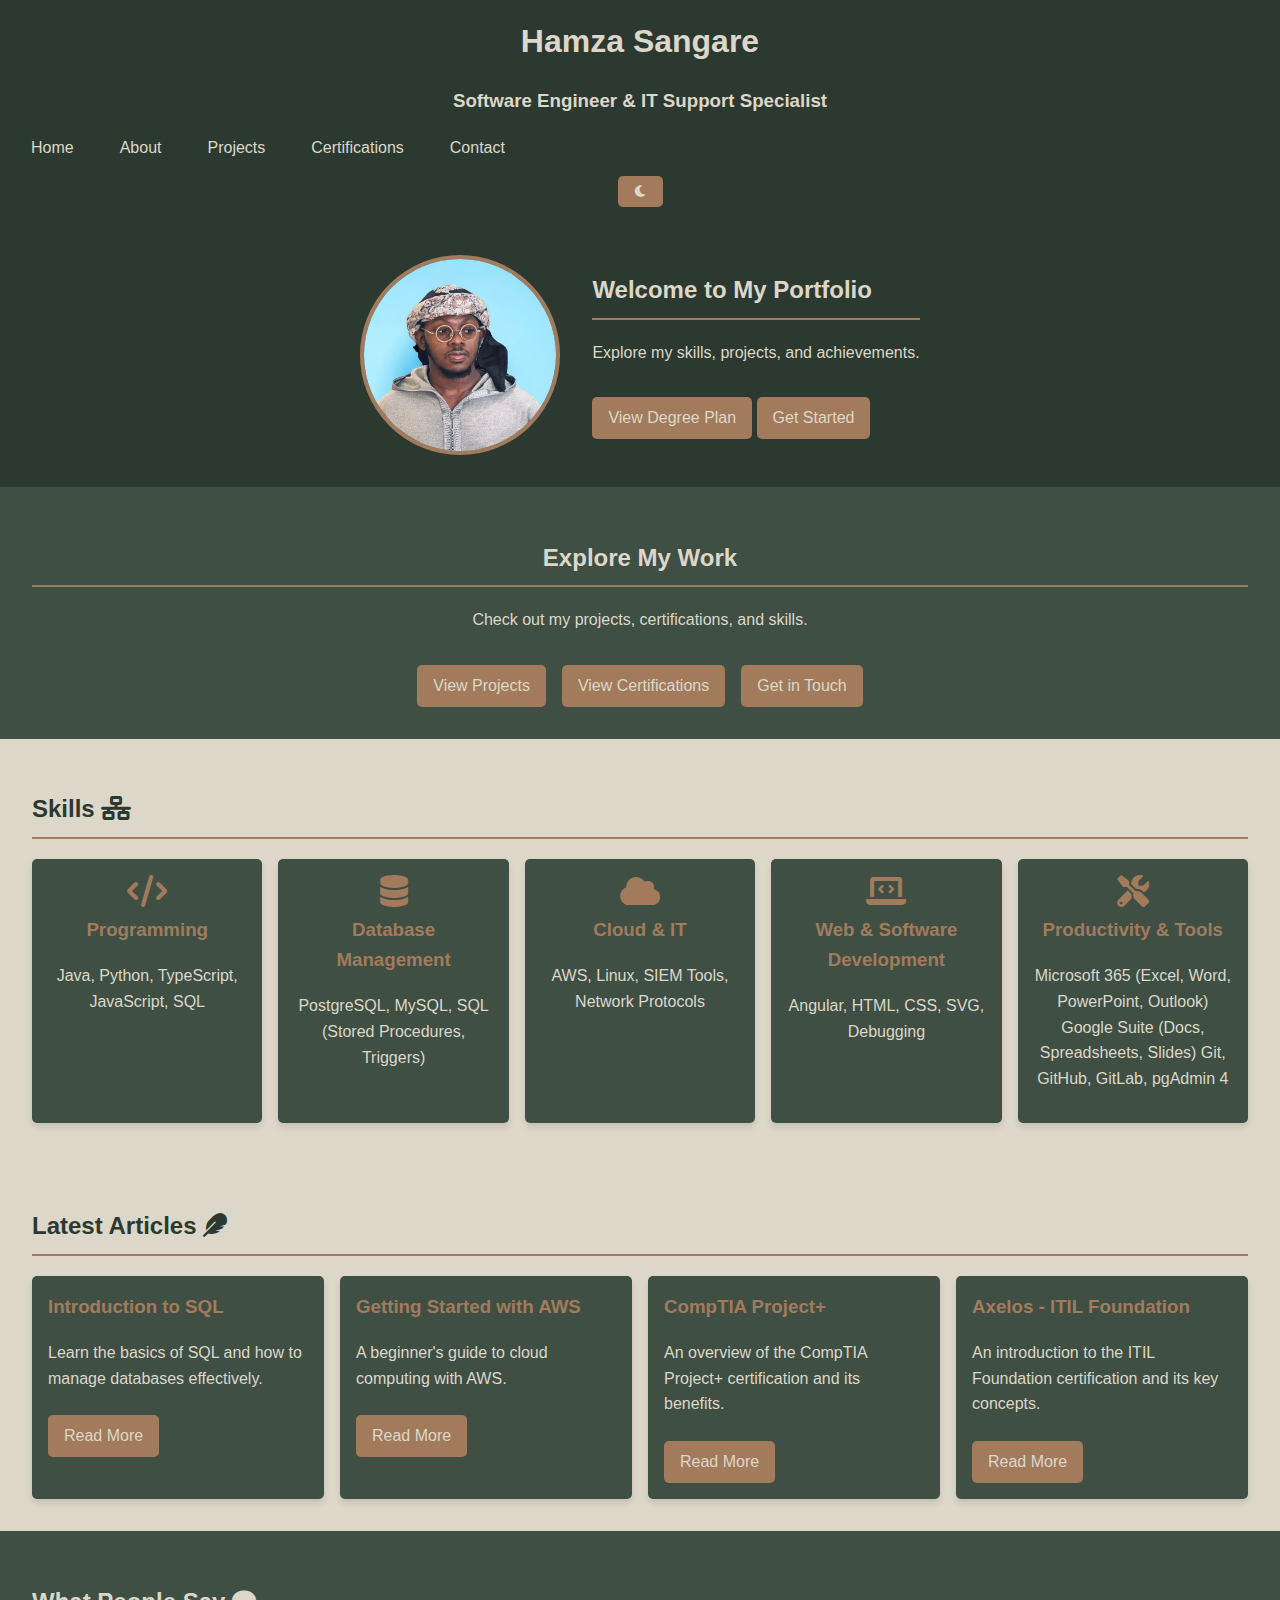
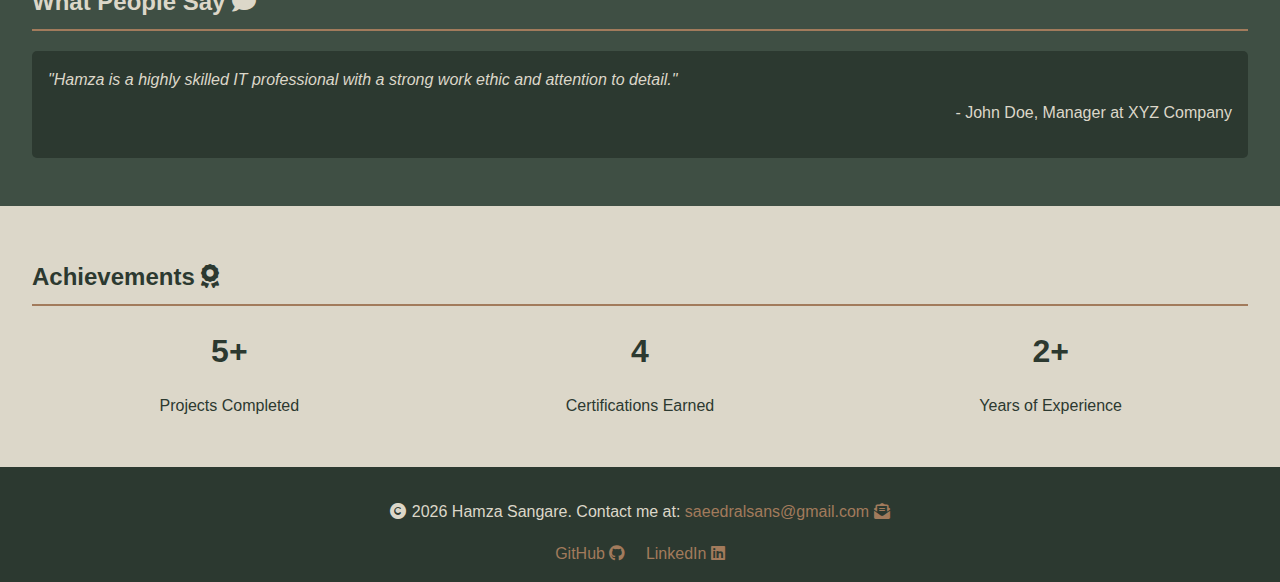
<file: index.html>
<!DOCTYPE html>
<html lang="en">
<head>
    <meta charset="UTF-8">
    <meta name="viewport" content="width=device-width, initial-scale=1.0, minimum-scale=1.0">
    <title>Hamza Sangare - Portfolio</title>
    <link rel="stylesheet" href="styles/styles.css">
    <link rel="stylesheet" href="https://cdnjs.cloudflare.com/ajax/libs/font-awesome/6.0.0/css/all.min.css">
</head>
<body>
    <!-- Header -->
    <header>
        <h1>Hamza Sangare</h1>
        <h3>Software Engineer & IT Support Specialist</h3>
    <!-- Burger Menu Button -->
    <button id="menu-toggle" class="btn">☰</button>
    <!-- Navigation Links -->
    <nav id="nav-menu">
        <a href="index.html">Home</a>
        <a href="about.html">About</a>
        <a href="projects.html">Projects</a>
        <a href="certifications.html">Certifications</a>
        <a href="contact.html">Contact</a>
    </nav>
    <!-- Overlay -->
    <div class="overlay" id="overlay"></div>
        <button id="dark-mode-toggle" class="btn" aria-label="Toggle Dark Mode">
            <i class="fas fa-moon"></i> 
        </button>
    </header>

    <!-- Hero Section -->
    <section id="hero">
        <div class="hero-content">
            <img src="images/profile.jpg" alt="Hamza Sangare" class="profile-photo">
            <div class="intro">
                <h2>Welcome to My Portfolio</h2>
                <p>Explore my skills, projects, and achievements.</p>
                <a href="degree-plan.html" class="btn">View Degree Plan</a>
                <a href="#cta" class="btn">Get Started</a>
            </div>
        </div>
    </section>

    <!-- CTA Section -->
    <section id="cta">
        <h2>Explore My Work</h2>
        <p>Check out my projects, certifications, and skills.</p>
        <div class="cta-buttons">
            <a href="projects.html" class="btn">View Projects</a>
            <a href="certifications.html" class="btn">View Certifications</a>
            <a href="contact.html" class="btn">Get in Touch</a>
        </div>
    </section>

    <!-- Skills Section -->
    <section id="skills">
        <h2>Skills <i class="fas fa-network-wired"></i></h2>
        <div class="skills-grid">
            <div class="skill">
                <i class="fas fa-code"></i>
                <h3>Programming</h3>
                <p>Java, Python, TypeScript, JavaScript, SQL</p>
            </div>
            <div class="skill">
                <i class="fas fa-database"></i>
                <h3>Database Management</h3>
                <p>PostgreSQL, MySQL, SQL (Stored Procedures, Triggers)</p>
            </div>
            <div class="skill">
                <i class="fas fa-cloud"></i>
                <h3>Cloud & IT</h3>
                <p>AWS, Linux, SIEM Tools, Network Protocols</p>
            </div>
            <div class="skill">
                <i class="fas fa-laptop-code"></i>
                <h3>Web & Software Development</h3>
                <p>Angular, HTML, CSS, SVG, Debugging</p>
            </div>
            <div class="skill">
                <i class="fas fa-tools"></i>
                <h3>Productivity & Tools</h3>
                <p>Microsoft 365 (Excel, Word, PowerPoint, Outlook)
                    Google Suite (Docs, Spreadsheets, Slides)
                    Git, GitHub, GitLab, pgAdmin 4</p>
            </div>
        </div>
    </section>

   <!-- Blog Section -->
<section id="blog">
    <h2>Latest Articles <i class="fas fa-feather"></i></h2>
    <div class="blog-grid">
        <div class="blog-post">
            <h3>Introduction to SQL</h3>
            <p>Learn the basics of SQL and how to manage databases effectively.</p>
            <a href="blog/intro-to-sql.html" class="btn">Read More</a>
        </div>
        <div class="blog-post">
            <h3>Getting Started with AWS</h3>
            <p>A beginner's guide to cloud computing with AWS.</p>
            <a href="blog/getting-started-with-aws.html" class="btn">Read More</a>
        </div>
        <div class="blog-post">
            <h3>CompTIA Project+</h3>
            <p>An overview of the CompTIA Project+ certification and its benefits.</p>
            <a href="blog/comptia-project-plus.html" class="btn">Read More</a>
        </div>
        <div class="blog-post">
            <h3>Axelos - ITIL Foundation</h3>
            <p>An introduction to the ITIL Foundation certification and its key concepts.</p>
            <a href="blog/axelos-itil-foundation.html" class="btn">Read More</a>
        </div>
    </div>
</section>

<section id="testimonials">
    <h2>What People Say <i class="fas fa-comment"></i></h2>
    <div class="testimonial">
        <blockquote>
            "Hamza is a highly skilled IT professional with a strong work ethic and attention to detail."
        </blockquote>
        <p>- John Doe, Manager at XYZ Company</p>
    </div>
</section>

<!-- Achievements Section -->
<section id="achievements">
    <h2>Achievements <i class="fas fa-award"></i></h2>
    <div class="stats-grid">
        <div class="stat">
            <h3>5+</h3>
            <p>Projects Completed</p>
        </div>
        <div class="stat">
            <h3>4</h3>
            <p>Certifications Earned</p>
        </div>
        <div class="stat">
            <h3>2+</h3>
            <p>Years of Experience</p>
        </div>
    </div>
</section>

    <!-- Footer -->
    <footer>
        <p><i class="fas fa-copyright"></i> <span id="year"></span> Hamza Sangare. Contact me at: <a href="mailto:saeedralsans@gmail.com" class="email-link">saeedralsans@gmail.com <i class="fas fa-envelope-open-text"></i></a></p>
        <div class="social-links">
            <a href="https://github.com/Hamza-hub320" target="_blank" aria-label="GitHub">GitHub <i class="fab fa-github"></i></a>
            <a href="https://www.linkedin.com/in/hamza-sangare-827a8a130/" target="_blank" aria-label="LinkedIn">LinkedIn <i class="fab fa-linkedin"></i></a>
        </div>
    </footer>

    <!-- Scripts -->
    <script src="scripts/main.js"></script>
</body>
</html>
</file>
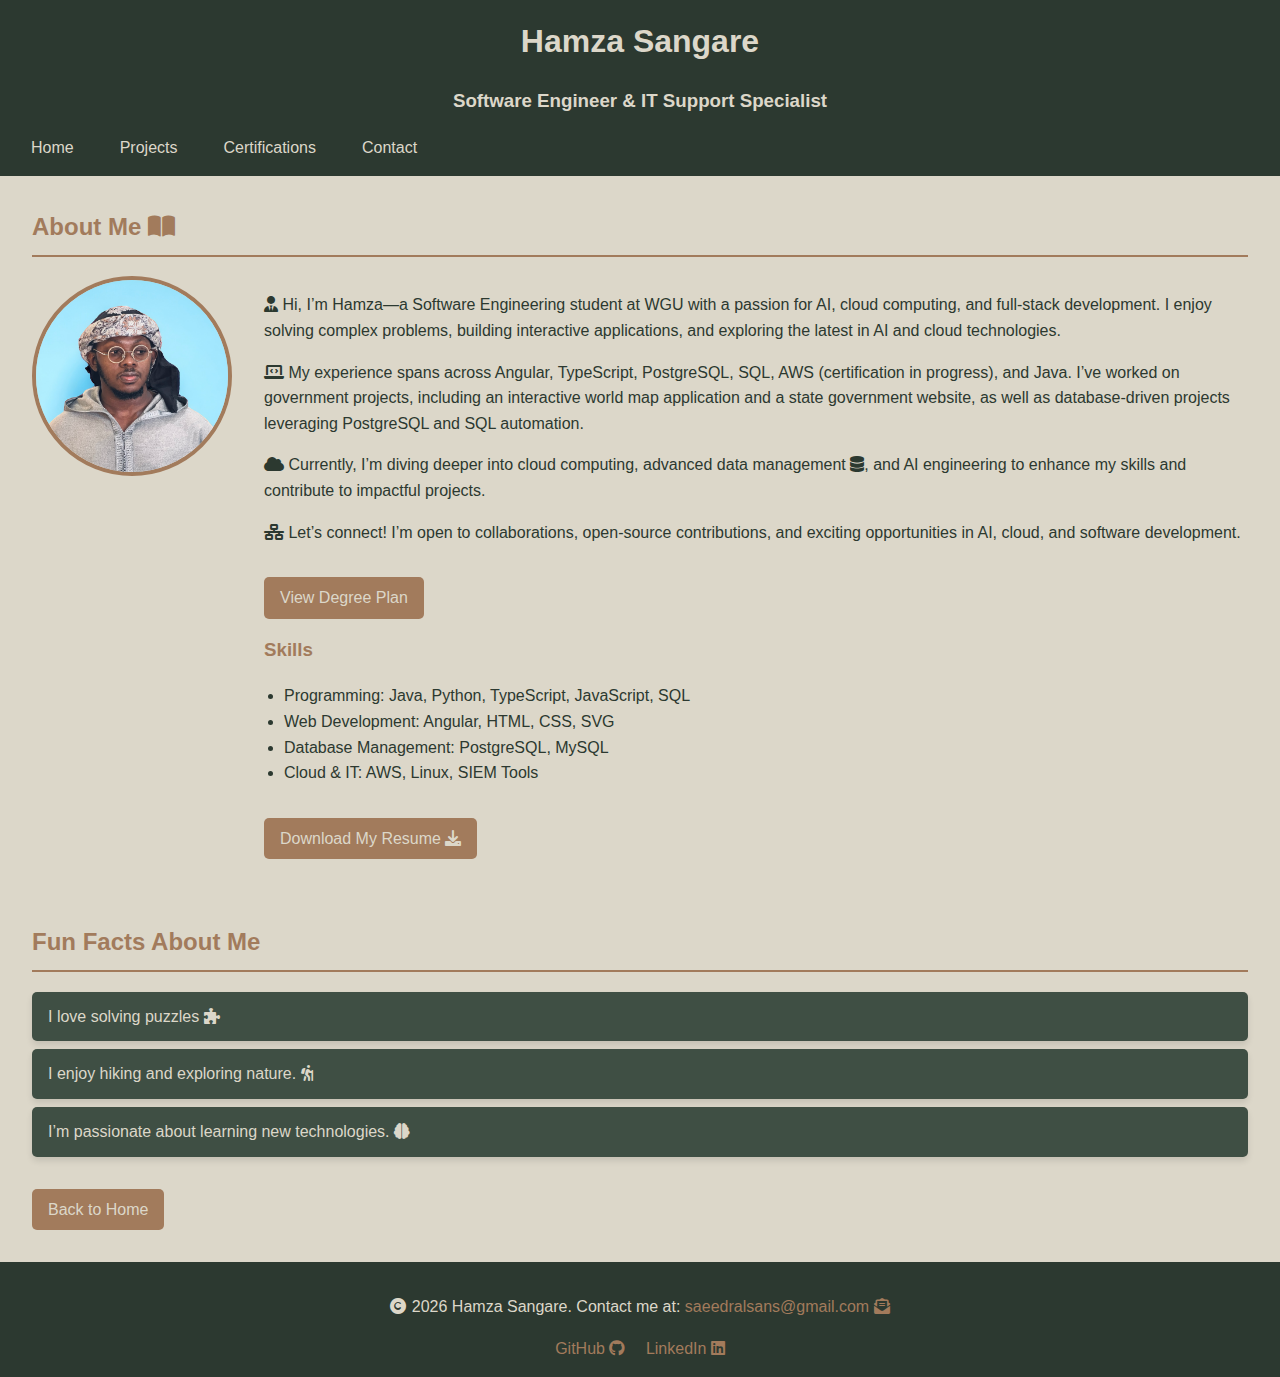
<file: about.html>
<!DOCTYPE html>
<html lang="en">
<head>
    <meta charset="UTF-8">
    <meta name="viewport" content="width=device-width, initial-scale=1.0, minimum-scale=1.0">
    <title>About Me - Hamza Sangare</title>
    <link rel="stylesheet" href="https://cdnjs.cloudflare.com/ajax/libs/font-awesome/6.0.0/css/all.min.css">
    <link rel="stylesheet" href="styles/styles.css">
</head>
<body>
    <!-- Header -->
    <header>
        <h1>Hamza Sangare</h1>
        <h3>Software Engineer & IT Support Specialist</h3>
    <!-- Burger Menu Button -->
    <button id="menu-toggle" class="btn">☰</button>
    <!-- Navigation Links -->
    <nav id="nav-menu">
        <a href="index.html">Home</a>
        <a href="projects.html">Projects</a>
        <a href="certifications.html">Certifications</a>
        <a href="contact.html">Contact</a>
    </nav>
    <!-- Overlay -->
    <div class="overlay" id="overlay"></div>
    </header>

    <!-- About Section -->
    <section id="about">
        <h2>About Me <i class="fas fa-book-open"></i></h2>
        <div class="about-content">
            <img src="images/profile.jpg" alt="Hamza Sangare" class="profile-photo">
            <div class="bio">
                <p>
                    <i class="fas fa-user-tie"></i> Hi, I’m Hamza—a Software Engineering student at WGU with a passion for AI, cloud computing, and full-stack development. 
                    I enjoy solving complex problems, building interactive applications, and exploring the latest in AI and cloud technologies.
                </p>
                <p>
                    <i class="fas fa-laptop-code"></i> My experience spans across Angular, TypeScript, PostgreSQL, SQL, AWS (certification in progress), and Java. 
                    I’ve worked on government projects, including an interactive world map application and a state government website, as well as database-driven projects leveraging PostgreSQL and SQL automation.
                </p>
                <p>
                    <i class="fas fa-cloud"></i> Currently, I’m diving deeper into cloud computing, advanced data management <i class="fas fa-database"></i>, and AI engineering to enhance my skills and contribute to impactful projects.
                </p>
                <p>
                    <i class="fas fa-network-wired"></i> Let’s connect! I’m open to collaborations, open-source contributions, and exciting opportunities in AI, cloud, and software development.
                </p>
                    <a href="degree-plan.html" class="btn">View Degree Plan</a>
                <h3>Skills</h3>
                <ul>
                    <li>Programming: Java, Python, TypeScript, JavaScript, SQL</li>
                    <li>Web Development: Angular, HTML, CSS, SVG</li>
                    <li>Database Management: PostgreSQL, MySQL</li>
                    <li>Cloud & IT: AWS, Linux, SIEM Tools</li>
                </ul>
                <a href="docs/Hamza_Sangare_Resume.pdf" download class="download-btn">Download My Resume <i class="fas fa-download"></i></a>
                <p id="download-message" style="display: none; color: green;">Thank you for downloading my resume!</p>
            </div>
        </div>
    </section>

     <!-- Fun Facts Section -->
    <section id="fun-facts">
        <h2>Fun Facts About Me</h2>
        <ul>
            <li>I love solving puzzles <i class="fas fa-puzzle-piece"></i></li>
            <li>I enjoy hiking and exploring nature. <i class="fas fa-hiking"></i></li>
            <li>I’m passionate about learning new technologies. <i class="fas fa-brain"></i></li>
        </ul>
        <a href="index.html" class="btn">Back to Home</a>
    </section>

    <!-- Footer -->
   <footer>
        <p><i class="fas fa-copyright"></i> <span id="year"></span> Hamza Sangare. Contact me at: <a href="mailto:saeedralsans@gmail.com" class="email-link">saeedralsans@gmail.com <i class="fas fa-envelope-open-text"></i></a></p>
        <div class="social-links">
            <a href="https://github.com/Hamza-hub320" target="_blank" aria-label="GitHub">GitHub <i class="fab fa-github"></i></a>
            <a href="https://www.linkedin.com/in/hamza-sangare-827a8a130/" target="_blank" aria-label="LinkedIn">LinkedIn <i class="fab fa-linkedin"></i></a>
        </div>
    </footer>

     <!-- Scripts -->
    <script src="scripts/main.js"></script>
</body>
</html>
</file>
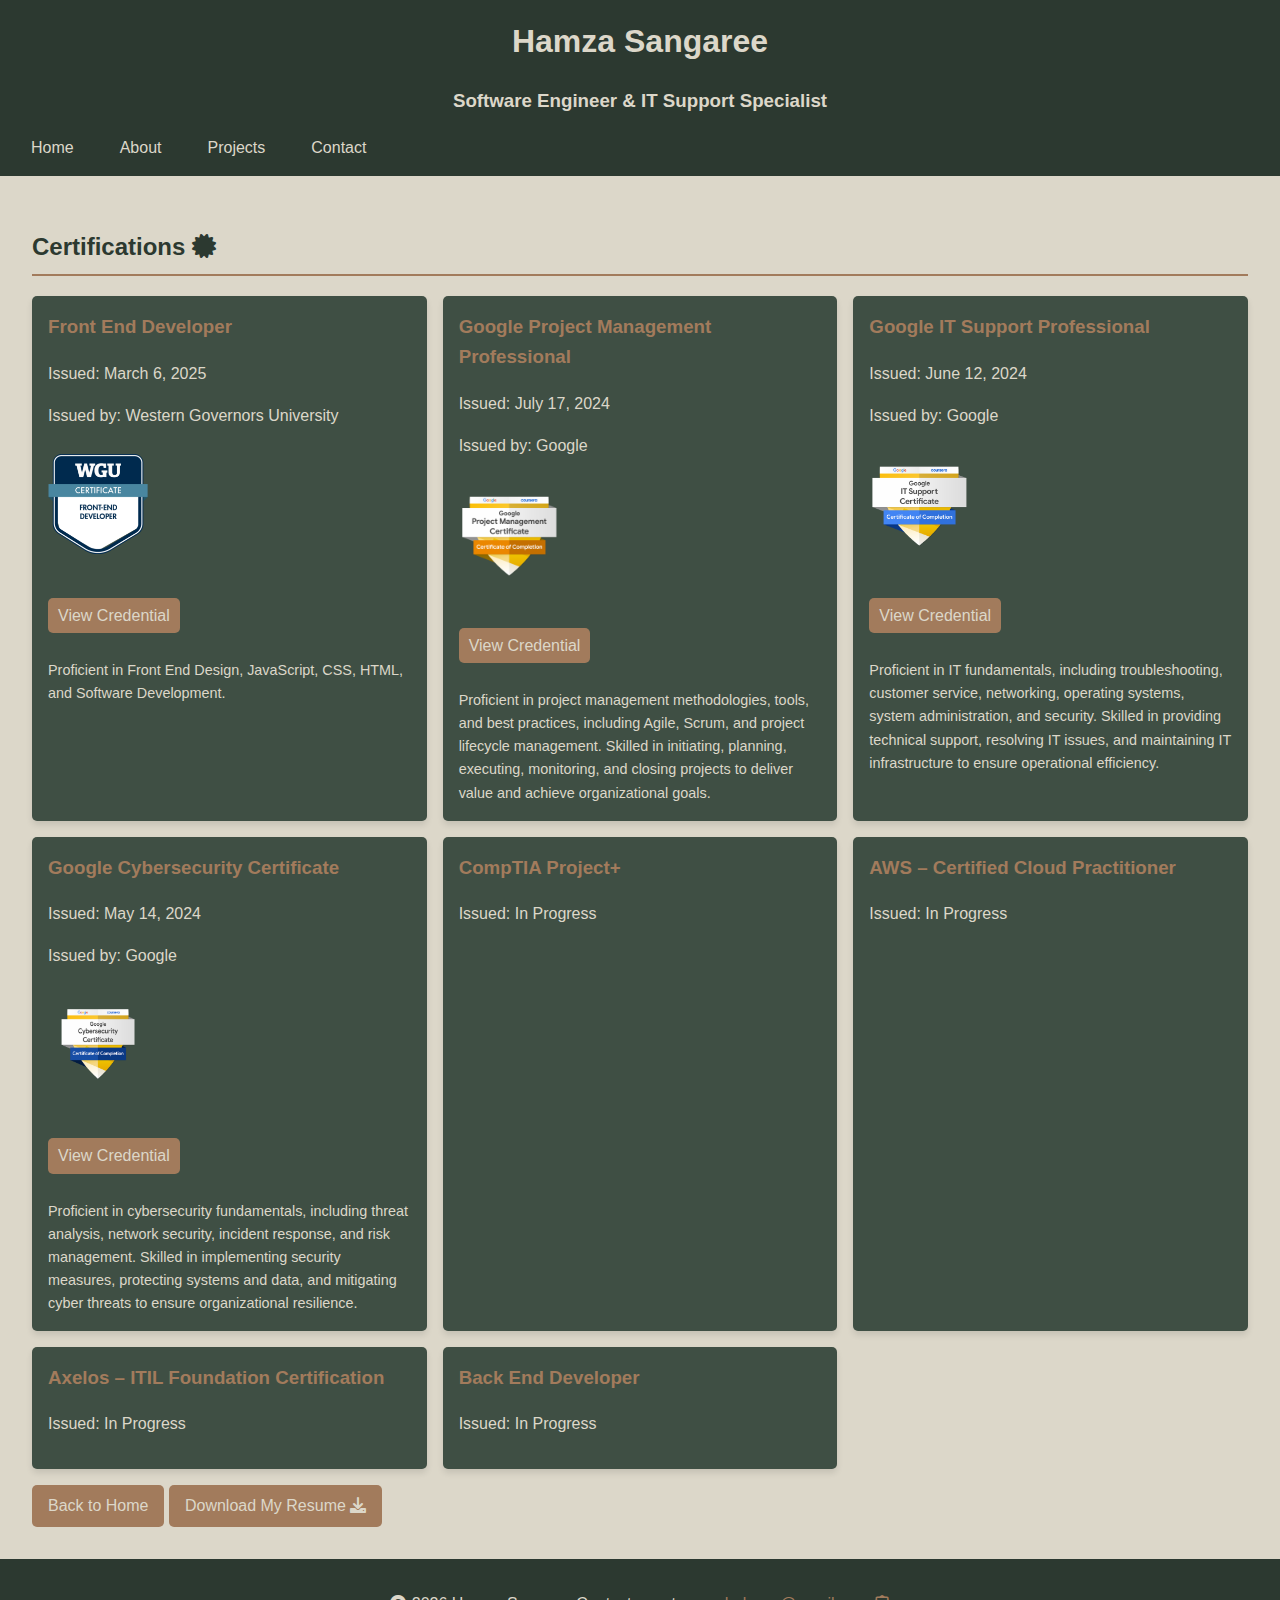
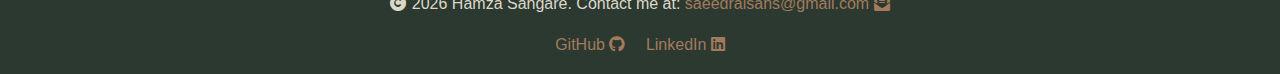
<file: certifications.html>
<!DOCTYPE html>
<html lang="en">
<head>
    <meta charset="UTF-8">
    <meta name="viewport" content="width=device-width, initial-scale=1.0, minimum-scale=1.0">
    <title>Certifications - Hamza Sangare</title>
     <link rel="stylesheet" href="https://cdnjs.cloudflare.com/ajax/libs/font-awesome/6.0.0/css/all.min.css">
    <link rel="stylesheet" href="styles/styles.css">
</head>
<body>
    <!-- Header -->
    <header>
        <h1>Hamza Sangaree</h1>
        <h3>Software Engineer & IT Support Specialist</h3>
    <!-- Burger Menu Button -->
    <button id="menu-toggle" class="btn">☰</button>
    <!-- Navigation Links -->
    <nav id="nav-menu">
        <a href="index.html">Home</a>
        <a href="about.html">About</a>
        <a href="projects.html">Projects</a>
        <a href="contact.html">Contact</a>
    </nav>
    <!-- Overlay -->
    <div class="overlay" id="overlay"></div>
    </header>

    <!-- Certifications Section -->
    <section id="certifications">
        <h2>Certifications <i class="fas fa-certificate"></i></h2>
        <div class="certification-list">
            <div class="certification-card">
            <h3>Front End Developer</h3>
            <p>Issued: March 6, 2025</p>
            <p>Issued by: Western Governors University</p>
            <a href="https://badgr.com/public/assertions/gAuoQHSEQVSFQYGmR9Zenw?identity__email=isanga4@wgu.edu&action=download" target="_blank">
                <img src="images/my-badge-image.png" alt="Front End Developer Badge" class="certification-badge">
            </a>
            <p><a href="https://badgr.com/public/assertions/gAuoQHSEQVSFQYGmR9Zenw?identity__email=isanga4@wgu.edu&action=download" target="_blank" class="verification-link">View Credential</a></p>
            <p class="certification-description">Proficient in Front End Design, JavaScript, CSS, HTML, and Software Development.</p>
        </div>
        <div class="certification-card">
            <h3>Google Project Management Professional</h3>
            <p>Issued: July 17, 2024</p>
            <p>Issued by: Google</p>
            <a href="https://coursera.org/share/d233161b30c18f584714e7edadea0805" target="_blank">
                <img src="images/pmp.png" alt="Google Project Management Professional Certificate Badge" class="certification-badge">
            </a>
            <p><a href="https://coursera.org/share/d233161b30c18f584714e7edadea0805" target="_blank" class="verification-link">View Credential</a></p>
            <p class="certification-description">Proficient in project management methodologies, tools, and best practices, including Agile, Scrum, and project lifecycle management. Skilled in initiating, planning, executing, monitoring, and closing projects to deliver value and achieve organizational goals.</p>
        </div>
        <div class="certification-card">
            <h3>Google IT Support Professional</h3>
            <p>Issued: June 12, 2024</p>
            <p>Issued by: Google</p>
            <a href="https://coursera.org/share/df936fc0ecfc0b3af38138cbc4fe07705" target="_blank">
                <img src="images/it-support.png" alt="Google IT Support Professional Certificate (v2) Badge" class="certification-badge">
            </a>
            <p><a href="https://coursera.org/share/df936fc0ecfc0b3af38138cbc4fe0770" target="_blank" class="verification-link">View Credential</a></p>
            <p class="certification-description">Proficient in IT fundamentals, including troubleshooting, customer service, networking, operating systems, system administration, and security. Skilled in providing technical support, resolving IT issues, and maintaining IT infrastructure to ensure operational efficiency.</p>
        </div>
        <div class="certification-card">
            <h3>Google Cybersecurity Certificate</h3>
            <p>Issued: May 14, 2024</p>
            <p>Issued by: Google</p>
            <a href="https://coursera.org/share/d4bd46ccdd5bc5d2720e22d34c961141" target="_blank">
                <img src="images/gcc.png" alt="Google Cybersecurity Certificate Badge" class="certification-badge">
            </a>
            <p><a href="https://coursera.org/share/d4bd46ccdd5bc5d2720e22d34c961141" target="_blank" class="verification-link">View Credential</a></p>
            <p class="certification-description">Proficient in cybersecurity fundamentals, including threat analysis, network security, incident response, and risk management. Skilled in implementing security measures, protecting systems and data, and mitigating cyber threats to ensure organizational resilience.</p>
        </div>
        <div class="certification-card">
            <h3>CompTIA Project+</h3>
            <p>Issued: In Progress</p>
        </div>
        <div class="certification-card">
            <h3>AWS – Certified Cloud Practitioner</h3>
            <p>Issued: In Progress</p>
        </div>
        <div class="certification-card">
            <h3>Axelos – ITIL Foundation Certification</h3>
            <p>Issued: In Progress</p>
        </div>
        <div class="certification-card">
            <h3>Back End Developer</h3>
            <p>Issued: In Progress</p>
        </div>
            <!-- Add more certification cards here -->
        </div>
        <a href="index.html" class="btn">Back to Home</a>
        <a href="docs/Hamza_Sangare_Resume.pdf" download class="download-btn">Download My Resume <i class="fas fa-download"></i></a>
        <p id="download-message" style="display: none; color: green;">Thank you for downloading my resume!</p>
    </section>

   <footer>
        <p><i class="fas fa-copyright"></i> <span id="year"></span> Hamza Sangare. Contact me at: <a href="mailto:saeedralsans@gmail.com" class="email-link">saeedralsans@gmail.com <i class="fas fa-envelope-open-text"></i></a></p>
        <div class="social-links">
            <a href="https://github.com/Hamza-hub320" target="_blank" aria-label="GitHub">GitHub <i class="fab fa-github"></i></a>
            <a href="https://www.linkedin.com/in/hamza-sangare-827a8a130/" target="_blank" aria-label="LinkedIn">LinkedIn <i class="fab fa-linkedin"></i></a>
        </div>
    </footer>
    
     <!-- Scripts -->
    <script src="scripts/main.js"></script>
</body>
</html>
</file>
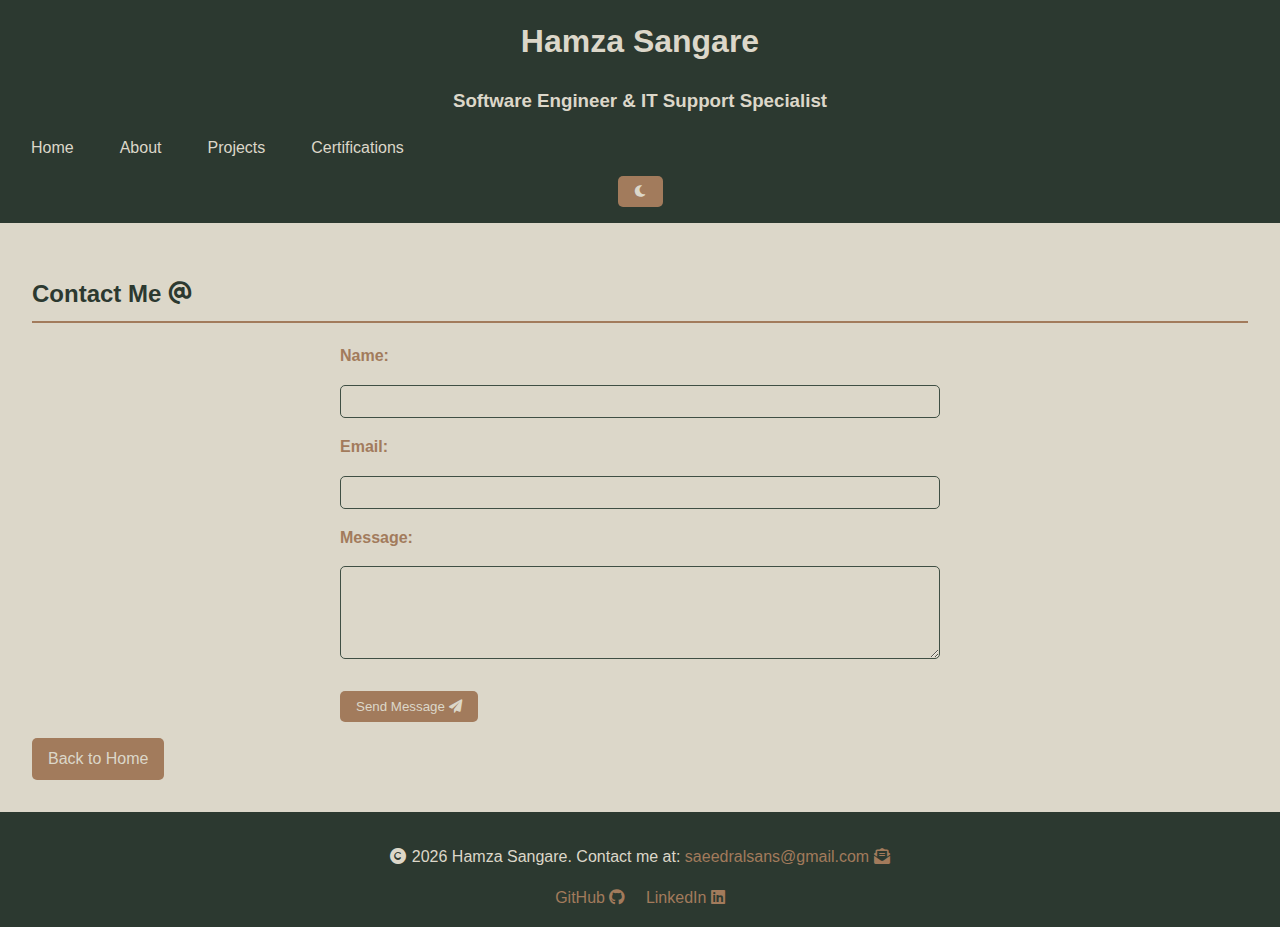
<file: contact.html>
<!DOCTYPE html>
<html lang="en">
<head>
    <meta charset="UTF-8">
    <meta name="viewport" content="width=device-width, initial-scale=1.0, minimum-scale=1.0">
    <title>Contact - Hamza Sangare</title>
    <link rel="stylesheet" href="styles/styles.css">
    <link rel="stylesheet" href="https://cdnjs.cloudflare.com/ajax/libs/font-awesome/6.0.0/css/all.min.css">
</head>
<body>
    <!-- Header -->
    <header>
        <h1>Hamza Sangare</h1>
        <h3>Software Engineer & IT Support Specialist</h3>
   <!-- Burger Menu Button -->
   <button id="menu-toggle" class="btn">☰</button>
   <!-- Navigation Links -->
   <nav id="nav-menu">
       <a href="index.html">Home</a>
       <a href="about.html">About</a>
       <a href="projects.html">Projects</a>
       <a href="certifications.html">Certifications</a>
   </nav>
   <!-- Overlay -->
   <div class="overlay" id="overlay"></div>
        <button id="dark-mode-toggle" class="btn" aria-label="Toggle Dark Mode">
            <i class="fas fa-moon"></i> <!-- Use FontAwesome icon for dark mode -->
        </button>
    </header>

    <!-- Main Content -->
    <main>
        <!-- Contact Section -->
        <section id="contact">
            <h2>Contact Me <i class="fas fa-at"></i></h2>
            <form id="contact-form" action="https://formspree.io/f/xanqzeep" method="POST">
                <label for="name">Name:</label>
                <input type="text" id="name" name="name" required>

                <label for="email">Email:</label>
                <input type="email" id="email" name="email" required>

                <label for="message">Message:</label>
                <textarea id="message" name="message" rows="5" required></textarea>

                <button type="submit" class="btn">Send Message <i class="fas fa-paper-plane"></i></button>
            </form>
            <p id="confirmation-message" style="display: none; color: green;">Thank you! Your message has been sent.</p>
            <a href="index.html" class="btn">Back to Home</a>
        </section>
    </main>

    <!-- Footer -->
   <footer>
        <p><i class="fas fa-copyright"></i> <span id="year"></span> Hamza Sangare. Contact me at: <a href="mailto:saeedralsans@gmail.com" class="email-link">saeedralsans@gmail.com <i class="fas fa-envelope-open-text"></i></a></p>
        <div class="social-links">
            <a href="https://github.com/Hamza-hub320" target="_blank" aria-label="GitHub">GitHub <i class="fab fa-github"></i></a>
            <a href="https://www.linkedin.com/in/hamza-sangare-827a8a130/" target="_blank" aria-label="LinkedIn">LinkedIn <i class="fab fa-linkedin"></i></a>
        </div>
    </footer>

    <!-- Scripts -->
    <script src="scripts/main.js"></script>
</body>
</html>
</file>
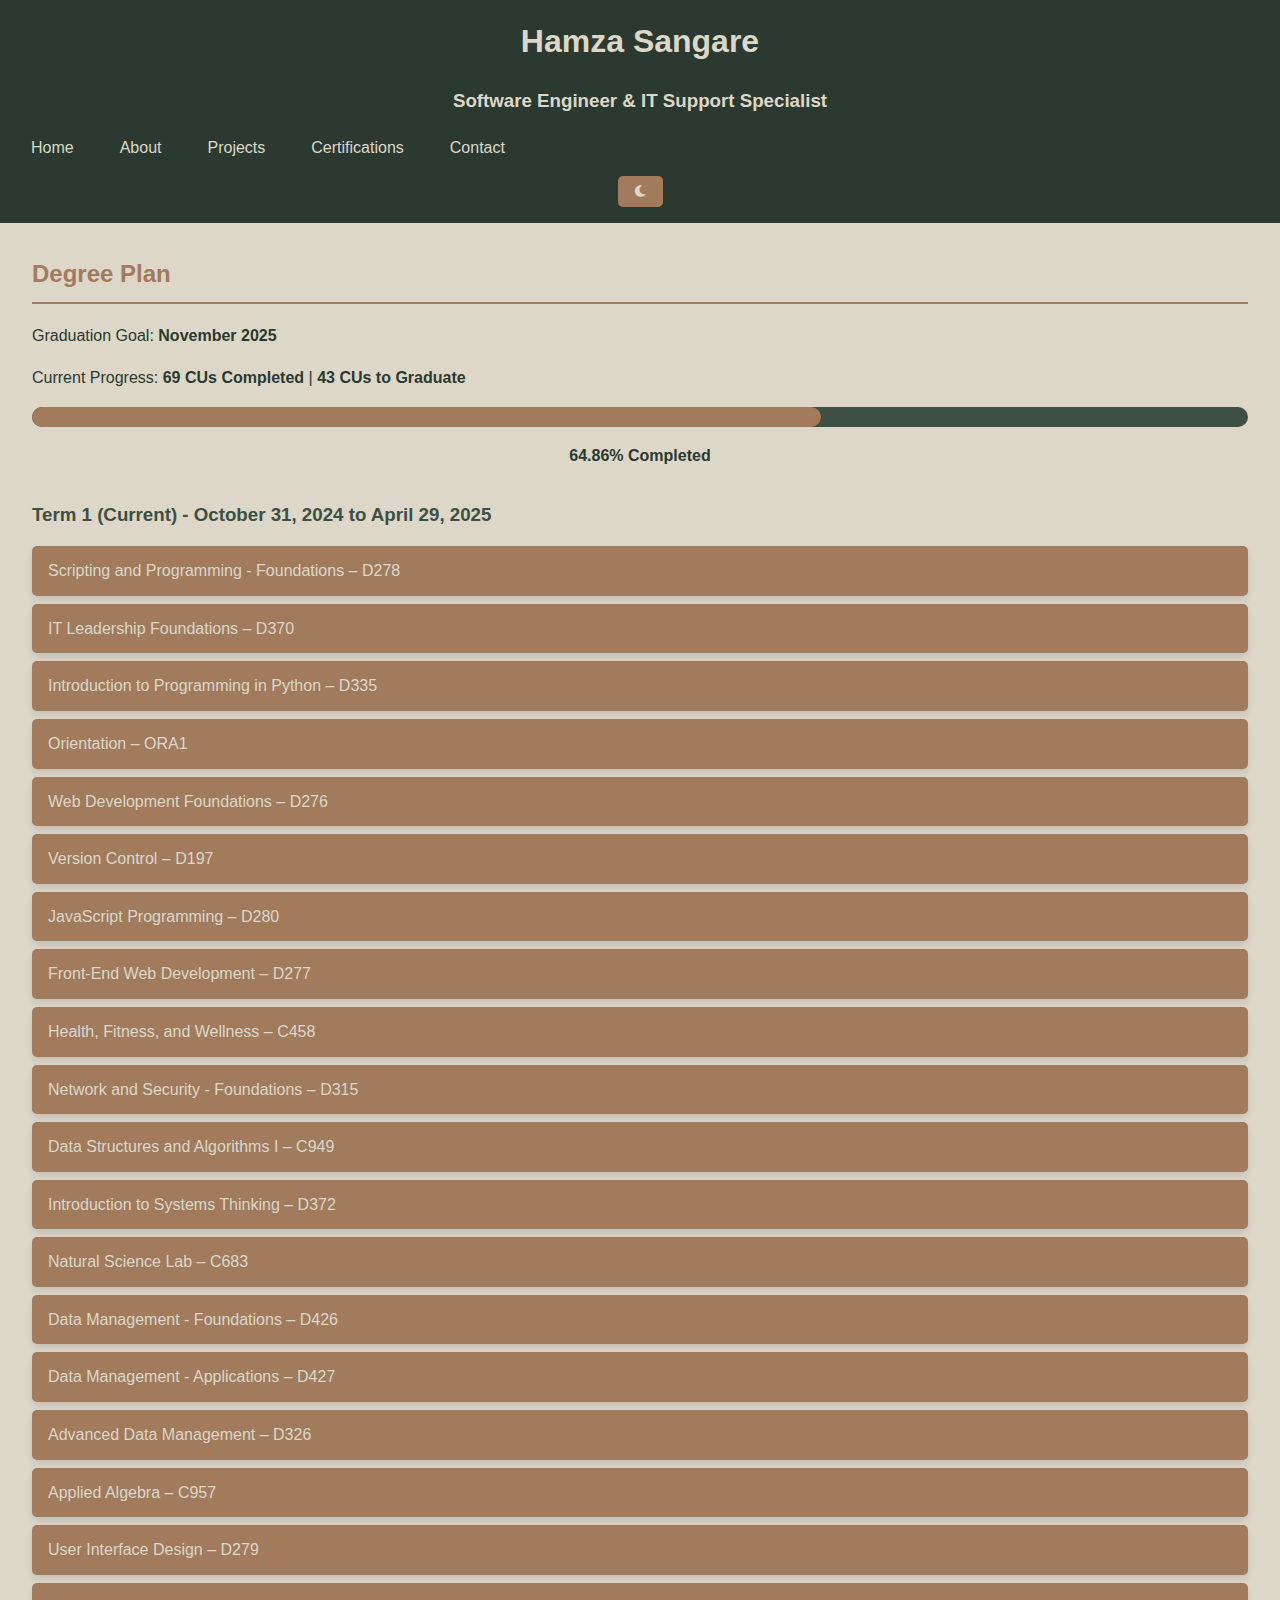
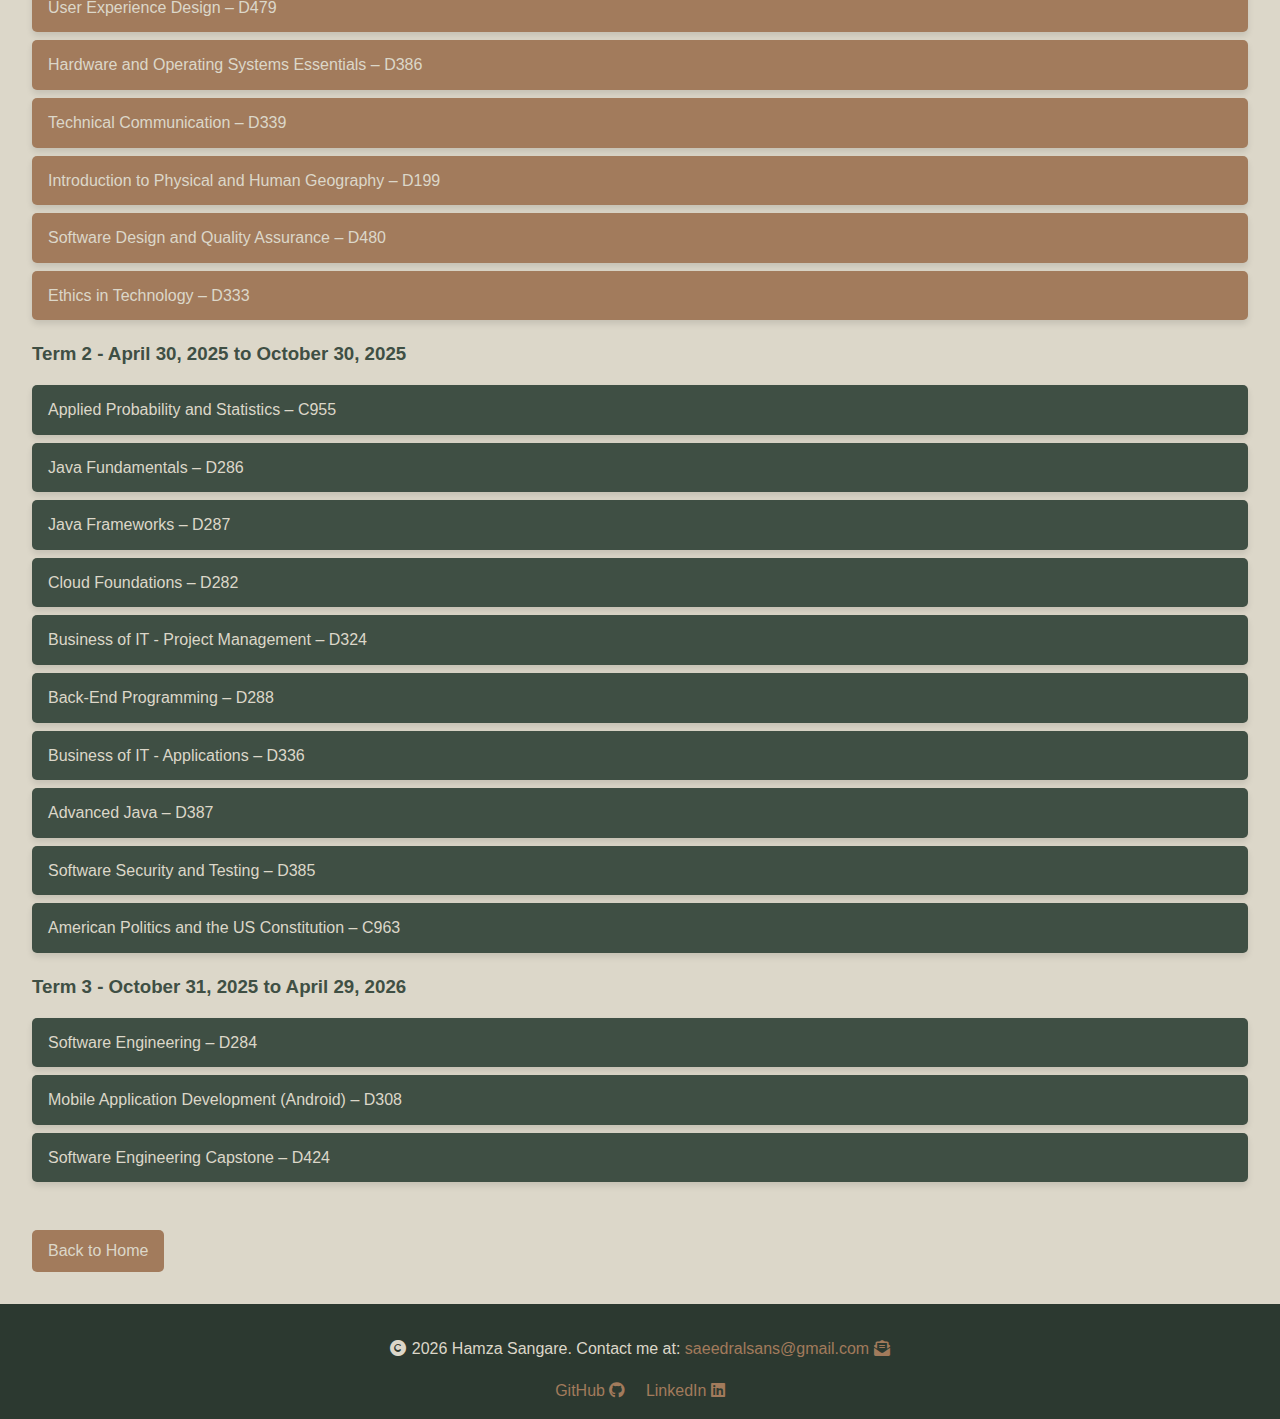
<file: degree-plan.html>
<!DOCTYPE html>
<html lang="en">
<head>
    <meta charset="UTF-8">
    <meta name="viewport" content="width=device-width, initial-scale=1.0, minimum-scale=1.0">
    <title>Degree Plan - Hamza Sa'eed Ralsan Sangare</title>
    <link rel="stylesheet" href="styles/styles.css">
    <link rel="stylesheet" href="https://cdnjs.cloudflare.com/ajax/libs/font-awesome/6.0.0/css/all.min.css">
</head>
<body>
    <!-- Header -->
    <header>
        <h1>Hamza Sangare</h1>
        <h3>Software Engineer & IT Support Specialist</h3>
    <!-- Burger Menu Button -->
    <button id="menu-toggle" class="btn">☰</button>
    <!-- Navigation Links -->
    <nav id="nav-menu">
        <a href="index.html">Home</a>
        <a href="about.html">About</a>
        <a href="projects.html">Projects</a>
        <a href="certifications.html">Certifications</a>
        <a href="contact.html">Contact</a>
    </nav>
    <!-- Overlay -->
    <div class="overlay" id="overlay"></div>
        <button id="dark-mode-toggle" class="btn" aria-label="Toggle Dark Mode">
            <i class="fas fa-moon"></i> 
        </button>
    </header>

    <!-- Degree Plan Section -->
    <section id="degree-plan">
        <h2>Degree Plan</h2>
        <p>Graduation Goal: <strong>November 2025</strong></p>
        <p>Current Progress: <strong>69 CUs Completed</strong> | <strong>43 CUs to Graduate</strong></p>

        <!-- Progress Bar -->
        <div class="progress-bar-container">
            <div class="progress-bar" style="width: 42.86%;"></div>
        </div>
        <p class="progress-text">46% Completed</p>

        <!-- Courses List -->
        <div class="courses-list">
            <h3>Term 1 (Current) - October 31, 2024 to April 29, 2025</h3>
            <ul>
                <li class="completed">Scripting and Programming - Foundations – D278</li>
                <li class="completed">IT Leadership Foundations – D370</li>
                <li class="completed">Introduction to Programming in Python – D335</li>
                <li class="completed">Orientation – ORA1</li>
                <li class="completed">Web Development Foundations – D276</li>
                <li class="completed">Version Control – D197</li>
                <li class="completed">JavaScript Programming – D280</li>
                <li class="completed">Front-End Web Development – D277</li>
                <li class="completed">Health, Fitness, and Wellness – C458</li>
                <li class="completed">Network and Security - Foundations – D315</li>
                <li class="completed">Data Structures and Algorithms I – C949</li>
                <li class="completed">Introduction to Systems Thinking – D372</li>
                <li class="completed">Natural Science Lab – C683</li>
                <li class="completed">Data Management - Foundations – D426</li>
                <li class="completed">Data Management - Applications – D427</li>
                <li class="completed">Advanced Data Management – D326</li>
                <li class="completed">Applied Algebra – C957</li>
                <li class="completed">User Interface Design – D279</li>
                <li class="completed">User Experience Design – D479</li>
                <li class="completed">Hardware and Operating Systems Essentials – D386</li>
                <li class="completed">Technical Communication – D339</li>
                <li class="completed">Introduction to Physical and Human Geography – D199</li>
                <li class="completed">Software Design and Quality Assurance – D480</li>
                <li class="completed">Ethics in Technology – D333</li>


            </ul>

            <h3>Term 2 - April 30, 2025 to October 30, 2025</h3>
            <ul>
                <li>Applied Probability and Statistics – C955</li>
                <li>Java Fundamentals – D286</li>
                <li>Java Frameworks – D287</li>
                <li>Cloud Foundations – D282</li>
                <li>Business of IT - Project Management – D324</li>
                <li>Back-End Programming – D288</li>
                <li>Business of IT - Applications – D336</li>
                <li>Advanced Java – D387</li>
                <li>Software Security and Testing – D385</li>
                <li>American Politics and the US Constitution – C963</li>
            </ul>
            <h3>Term 3 - October 31, 2025 to April 29, 2026</h3>
            <ul>
                <li>Software Engineering – D284</li>
                <li>Mobile Application Development (Android) – D308</li>
                <li>Software Engineering Capstone – D424</li>
            </ul>
        </div>
        <div class="buttons-container">
            <a href="index.html" class="btn">Back to Home</a>
            <button id="scroll-to-top" class="btn scroll-to-top-btn">↑ Scroll to Top</button>
        </div>
    </section>

    <button id="scroll-to-top" class="btn scroll-to-top-btn">↑ Scroll to Top</button>
    <!-- Footer -->
    <footer>
        <p><i class="fas fa-copyright"></i> <span id="year"></span> Hamza Sangare. Contact me at: <a href="mailto:saeedralsans@gmail.com" class="email-link">saeedralsans@gmail.com <i class="fas fa-envelope-open-text"></i></a></p>
        <div class="social-links">
            <a href="https://github.com/Hamza-hub320" target="_blank" aria-label="GitHub">GitHub <i class="fab fa-github"></i></a>
            <a href="https://www.linkedin.com/in/hamza-sangare-827a8a130/" target="_blank" aria-label="LinkedIn">LinkedIn <i class="fab fa-linkedin"></i></a>
        </div>
    </footer>

    <!-- Scripts -->
    <script src="scripts/main.js"></script>
</body>
</html>
</file>
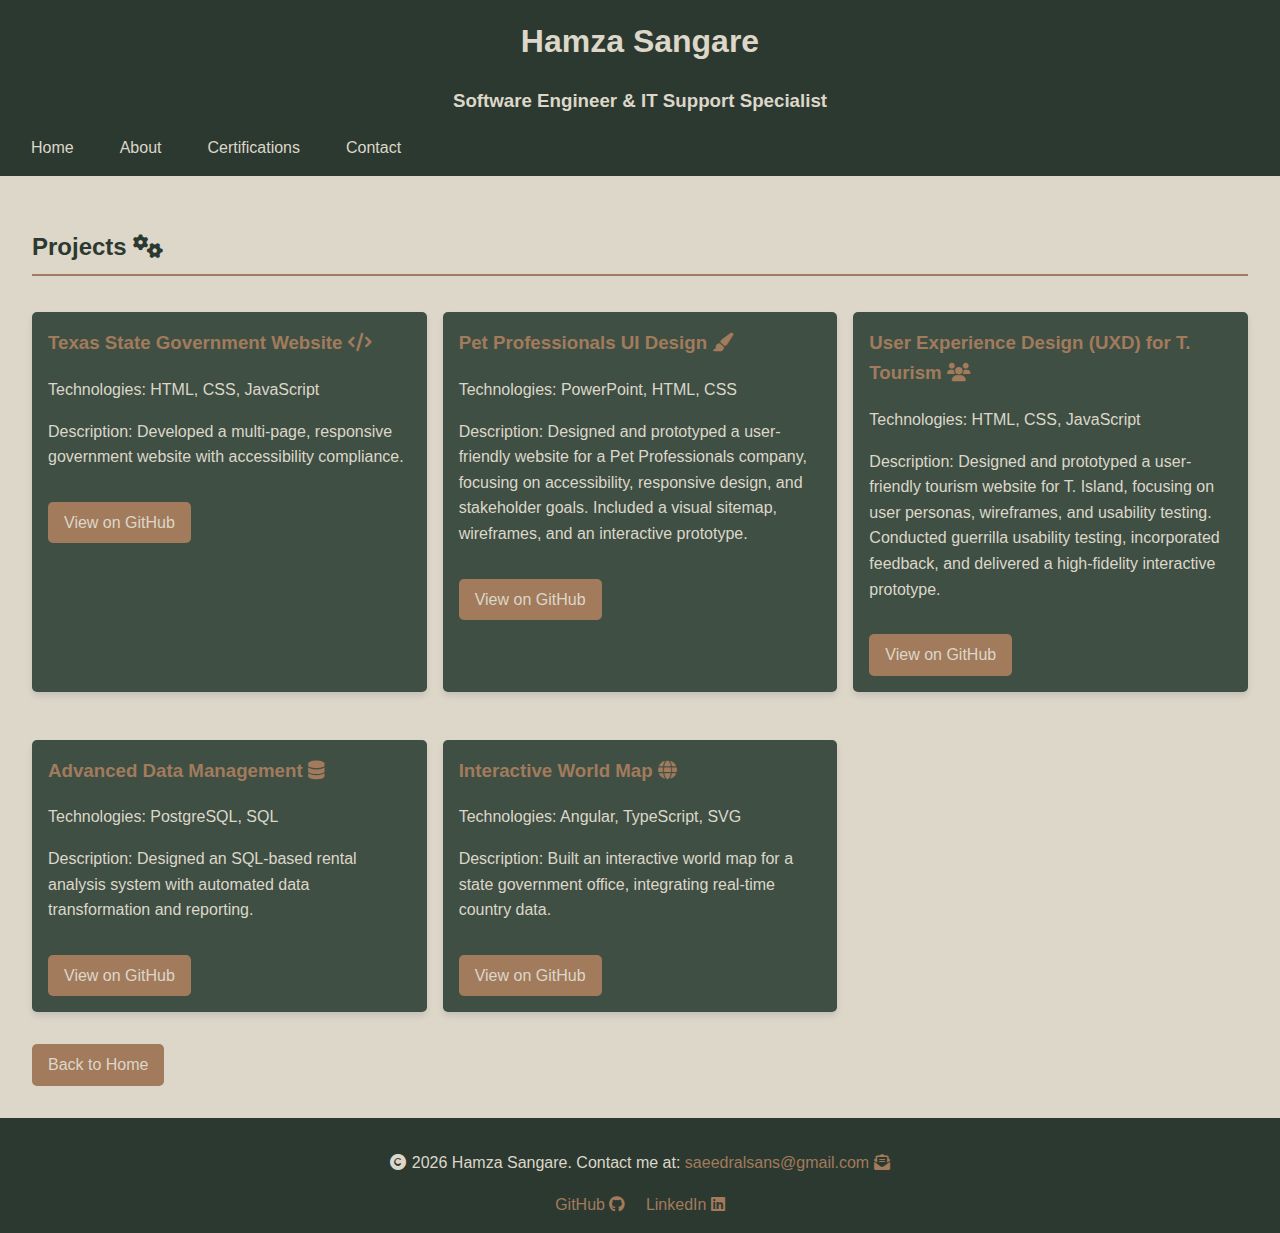
<file: projects.html>
<!DOCTYPE html>
<html lang="en">
<head>
    <meta charset="UTF-8">
    <meta name="viewport" content="width=device-width, initial-scale=1.0, minimum-scale=1.0">
    <title>Projects - Hamza Sangare</title>
     <link rel="stylesheet" href="https://cdnjs.cloudflare.com/ajax/libs/font-awesome/6.0.0/css/all.min.css">
    <link rel="stylesheet" href="styles/styles.css">
</head>
<body>
    <!-- Header -->
    <header>
        <h1>Hamza Sangare</h1>
        <h3>Software Engineer & IT Support Specialist</h3>
    <!-- Burger Menu Button -->
    <button id="menu-toggle" class="btn">☰</button>
    <!-- Navigation Links -->
    <nav id="nav-menu">
        <a href="index.html">Home</a>
        <a href="about.html">About</a>
        <a href="certifications.html">Certifications</a>
        <a href="contact.html">Contact</a>
    </nav>
    <!-- Overlay -->
    <div class="overlay" id="overlay"></div>
    </header>

    <!-- Projects Section -->
    <section id="projects">
        <h2>Projects <i class="fas fa-cogs"></i></h2>
        <div class="project-grid">
            <div class="project-card">
                <h3>Texas State Government Website <i class="fas fa-code"></i></h3>
                <p>Technologies: HTML, CSS, JavaScript</p>
                <p>Description: Developed a multi-page, responsive government website with accessibility compliance.</p>
                <a href="https://hamza-hub320.github.io/texasgov/index.html" target="_blank" class="btn">View on GitHub</a>
            </div>
            <div class="project-card">
                <h3>Pet Professionals UI Design <i class="fas fa-paint-brush"></i></h3>
                <p>Technologies: PowerPoint, HTML, CSS</p>
                <p>Description: Designed and prototyped a user-friendly website for a Pet Professionals company, focusing on accessibility, responsive design, and stakeholder goals. 
                Included a visual sitemap, wireframes, and an interactive prototype.</p>
                <a href="https://hamza-hub320.github.io/UID/" target="_blank" class="btn">View on GitHub</a>
            </div>
            <div class="project-card">
                <h3>User Experience Design (UXD) for T. Tourism <i class="fas fa-users"></i></h3>
                <p>Technologies: HTML, CSS, JavaScript</p>
                <p>Description: Designed and prototyped a user-friendly tourism website for T. Island, focusing on user personas, wireframes, and usability testing. Conducted guerrilla usability testing, incorporated feedback, and delivered a high-fidelity interactive prototype.</p>
                <a href="https://hamza-hub320.github.io/UXDesign/" target="_blank" class="btn">View on GitHub</a>
            </div>
            <div class="project-card">
                <h3>Advanced Data Management <i class="fas fa-database"></i></h3>
                <p>Technologies: PostgreSQL, SQL</p>
                <p>Description: Designed an SQL-based rental analysis system with automated data transformation and reporting.</p>
                <a href="https://github.com/Hamza-hub320/Data-Management" target="_blank" class="btn">View on GitHub</a>
            </div>
            <div class="project-card">
                <h3>Interactive World Map <i class="fas fa-globe"></i></h3>
                <p>Technologies: Angular, TypeScript, SVG</p>
                <p>Description: Built an interactive world map for a state government office, integrating real-time country data.</p>
                <a href="https://github.com/Hamza-hub320/Interactive-World-Map" target="_blank" class="btn">View on GitHub</a>
            </div>
        </div>
        <a href="index.html" class="btn">Back to Home</a>
    </section>

    <!-- Footer -->
   <footer>
        <p><i class="fas fa-copyright"></i> <span id="year"></span> Hamza Sangare. Contact me at: <a href="mailto:saeedralsans@gmail.com" class="email-link">saeedralsans@gmail.com <i class="fas fa-envelope-open-text"></i></a></p>
        <div class="social-links">
            <a href="https://github.com/Hamza-hub320" target="_blank" aria-label="GitHub">GitHub <i class="fab fa-github"></i></a>
            <a href="https://www.linkedin.com/in/hamza-sangare-827a8a130/" target="_blank" aria-label="LinkedIn">LinkedIn <i class="fab fa-linkedin"></i></a>
        </div>
    </footer>
    <!-- Scripts -->
    <script src="scripts/main.js"></script>
</body>
</html>
</file>
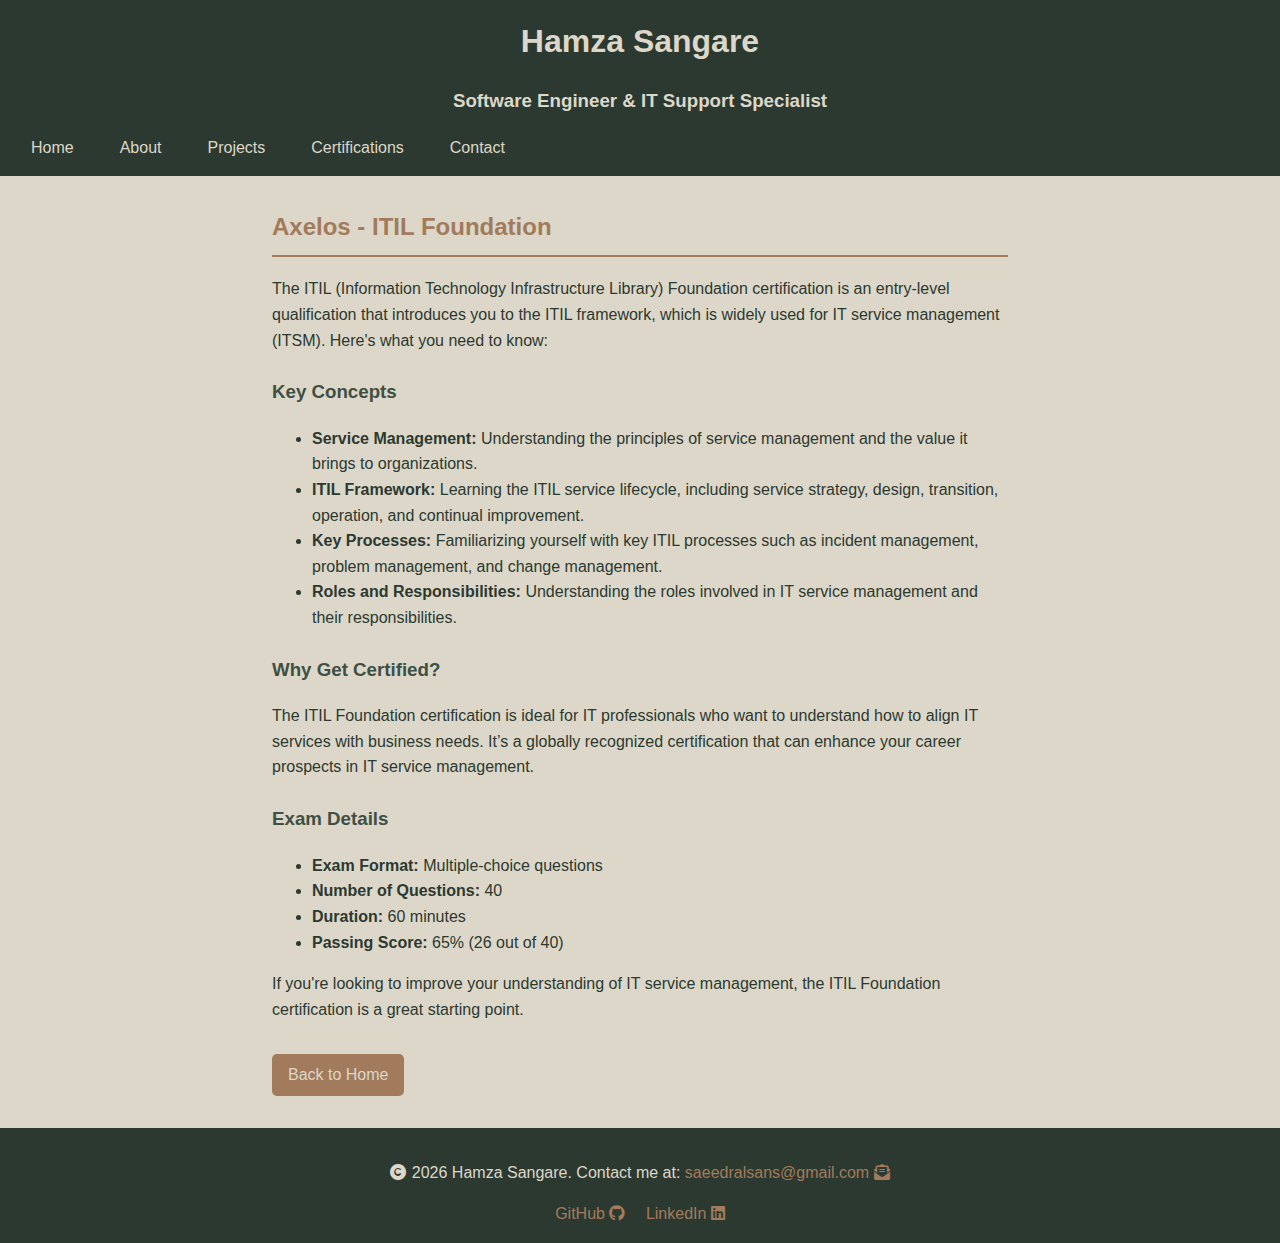
<file: blog/axelos-itil-foundation.html>
<!DOCTYPE html>
<html lang="en">
<head>
    <meta charset="UTF-8">
    <meta name="viewport" content="width=device-width, initial-scale=1.0, minimum-scale=1.0">
    <title>Axelos - ITIL Foundation - Hamza Sangare</title>
    <link rel="stylesheet" href="https://cdnjs.cloudflare.com/ajax/libs/font-awesome/6.0.0/css/all.min.css">
    <link rel="stylesheet" href="../styles/styles.css">
</head>
<body>
    <!-- Header -->
    <header>
        <h1>Hamza Sangare</h1>
        <h3>Software Engineer & IT Support Specialist</h3>
    <!-- Burger Menu Button -->
    <button id="menu-toggle" class="btn">☰</button>
    <!-- Navigation Links -->
    <nav id="nav-menu">
        <a href="../index.html">Home</a>
        <a href="../about.html">About</a>
        <a href="../projects.html">Projects</a>
        <a href="../certifications.html">Certifications</a>
        <a href="../contact.html">Contact</a>
    </nav>
    <!-- Overlay -->
    <div class="overlay" id="overlay"></div>
    </header>

    <!-- Blog Post Content -->
    <section id="blog-post">
        <h2>Axelos - ITIL Foundation</h2>
        <p>The ITIL (Information Technology Infrastructure Library) Foundation certification is an entry-level qualification that introduces you to the ITIL framework, which is widely used for IT service management (ITSM). Here's what you need to know:</p>
        
        <h3>Key Concepts</h3>
        <ul>
            <li><strong>Service Management:</strong> Understanding the principles of service management and the value it brings to organizations.</li>
            <li><strong>ITIL Framework:</strong> Learning the ITIL service lifecycle, including service strategy, design, transition, operation, and continual improvement.</li>
            <li><strong>Key Processes:</strong> Familiarizing yourself with key ITIL processes such as incident management, problem management, and change management.</li>
            <li><strong>Roles and Responsibilities:</strong> Understanding the roles involved in IT service management and their responsibilities.</li>
        </ul>

        <h3>Why Get Certified?</h3>
        <p>The ITIL Foundation certification is ideal for IT professionals who want to understand how to align IT services with business needs. It’s a globally recognized certification that can enhance your career prospects in IT service management.</p>

        <h3>Exam Details</h3>
        <ul>
            <li><strong>Exam Format:</strong> Multiple-choice questions</li>
            <li><strong>Number of Questions:</strong> 40</li>
            <li><strong>Duration:</strong> 60 minutes</li>
            <li><strong>Passing Score:</strong> 65% (26 out of 40)</li>
        </ul>

        <p>If you're looking to improve your understanding of IT service management, the ITIL Foundation certification is a great starting point.</p>

        <a href="../index.html" class="btn">Back to Home</a>
    </section>

    <!-- Footer -->
    <footer>
        <p><i class="fas fa-copyright"></i> <span id="year"></span> Hamza Sangare. Contact me at: <a href="mailto:saeedralsans@gmail.com" class="email-link">saeedralsans@gmail.com <i class="fas fa-envelope-open-text"></i></a></p>
        <div class="social-links">
            <a href="https://github.com/Hamza-hub320" target="_blank" aria-label="GitHub">GitHub <i class="fab fa-github"></i></a>
            <a href="https://www.linkedin.com/in/hamza-sangare-827a8a130/" target="_blank" aria-label="LinkedIn">LinkedIn <i class="fab fa-linkedin"></i></a>
        </div>
    </footer>

    <!-- Scripts -->
    <script src="../scripts/main.js"></script>
</body>
</html>
</file>
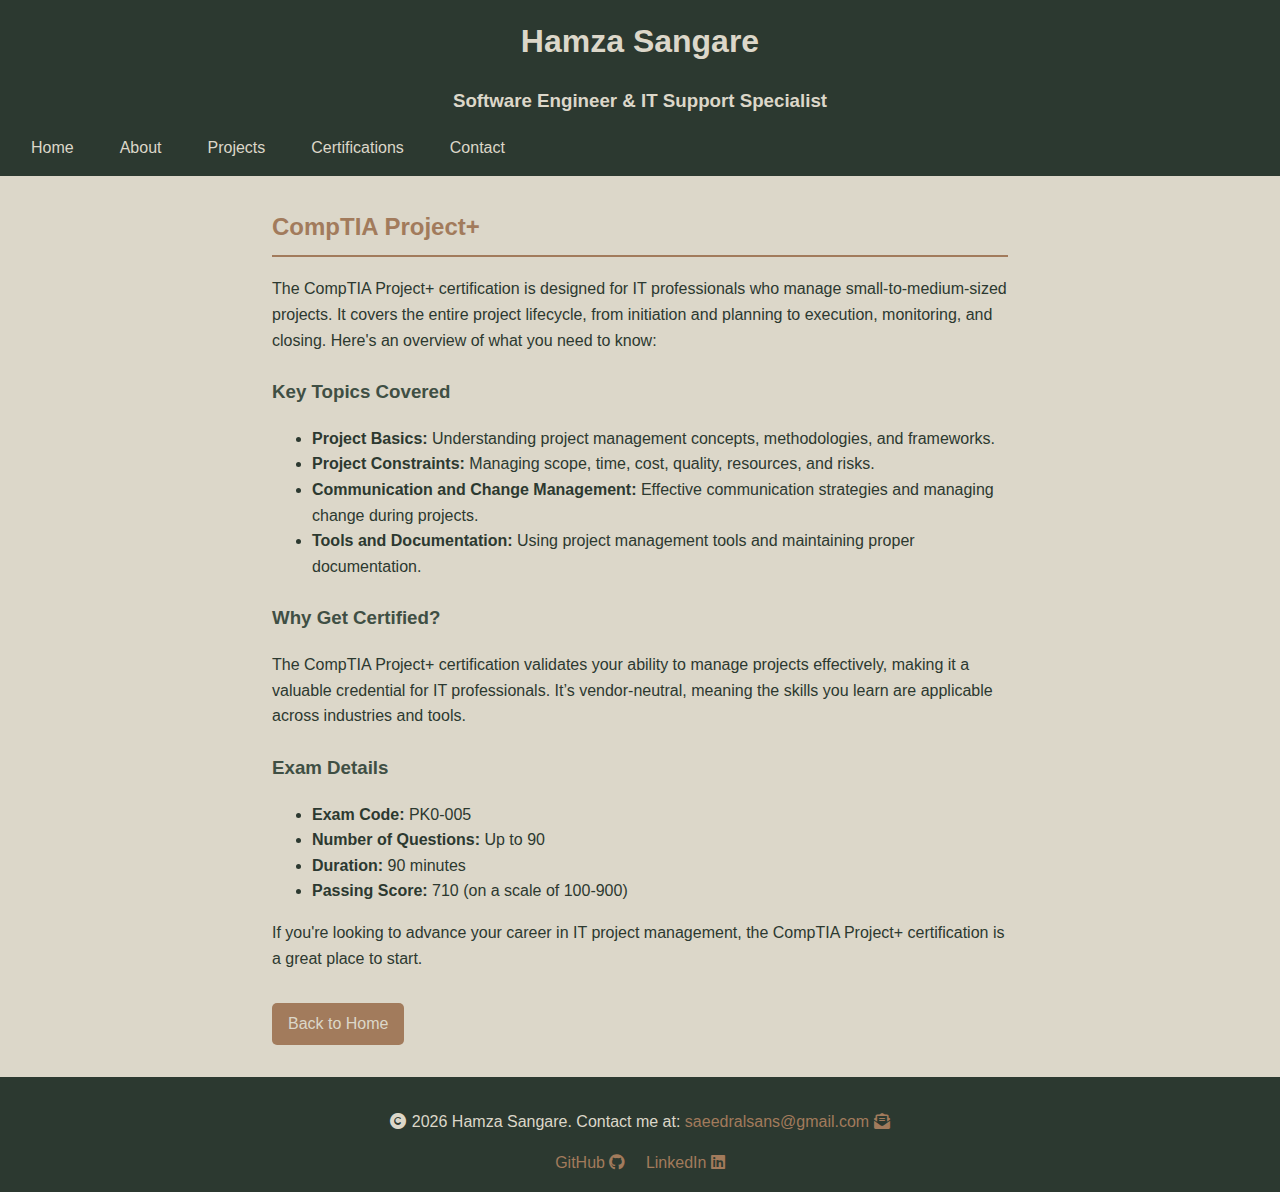
<file: blog/comptia-project-plus.html>
<!DOCTYPE html>
<html lang="en">
<head>
    <meta charset="UTF-8">
    <meta name="viewport" content="width=device-width, initial-scale=1.0, minimum-scale=1.0">
    <title>CompTIA Project+ - Hamza Sangare</title>
    <link rel="stylesheet" href="https://cdnjs.cloudflare.com/ajax/libs/font-awesome/6.0.0/css/all.min.css">
    <link rel="stylesheet" href="../styles/styles.css">
</head>
<body>
     <!-- Header -->
     <header>
        <h1>Hamza Sangare</h1>
        <h3>Software Engineer & IT Support Specialist</h3>
    <!-- Burger Menu Button -->
    <button id="menu-toggle" class="btn">☰</button>
    <!-- Navigation Links -->
    <nav id="nav-menu">
        <a href="../index.html">Home</a>
        <a href="../about.html">About</a>
        <a href="../projects.html">Projects</a>
        <a href="../certifications.html">Certifications</a>
        <a href="../contact.html">Contact</a>
    </nav>
    <!-- Overlay -->
    <div class="overlay" id="overlay"></div>
    </header>

    <!-- Blog Post Content -->
    <section id="blog-post">
        <h2>CompTIA Project+</h2>
        <p>The CompTIA Project+ certification is designed for IT professionals who manage small-to-medium-sized projects. It covers the entire project lifecycle, from initiation and planning to execution, monitoring, and closing. Here's an overview of what you need to know:</p>
        
        <h3>Key Topics Covered</h3>
        <ul>
            <li><strong>Project Basics:</strong> Understanding project management concepts, methodologies, and frameworks.</li>
            <li><strong>Project Constraints:</strong> Managing scope, time, cost, quality, resources, and risks.</li>
            <li><strong>Communication and Change Management:</strong> Effective communication strategies and managing change during projects.</li>
            <li><strong>Tools and Documentation:</strong> Using project management tools and maintaining proper documentation.</li>
        </ul>

        <h3>Why Get Certified?</h3>
        <p>The CompTIA Project+ certification validates your ability to manage projects effectively, making it a valuable credential for IT professionals. It’s vendor-neutral, meaning the skills you learn are applicable across industries and tools.</p>

        <h3>Exam Details</h3>
        <ul>
            <li><strong>Exam Code:</strong> PK0-005</li>
            <li><strong>Number of Questions:</strong> Up to 90</li>
            <li><strong>Duration:</strong> 90 minutes</li>
            <li><strong>Passing Score:</strong> 710 (on a scale of 100-900)</li>
        </ul>

        <p>If you're looking to advance your career in IT project management, the CompTIA Project+ certification is a great place to start.</p>

        <a href="../index.html" class="btn">Back to Home</a>
    </section>

    <!-- Footer -->
    <footer>
        <p><i class="fas fa-copyright"></i> <span id="year"></span> Hamza Sangare. Contact me at: <a href="mailto:saeedralsans@gmail.com" class="email-link">saeedralsans@gmail.com <i class="fas fa-envelope-open-text"></i></a></p>
        <div class="social-links">
            <a href="https://github.com/Hamza-hub320" target="_blank" aria-label="GitHub">GitHub <i class="fab fa-github"></i></a>
            <a href="https://www.linkedin.com/in/hamza-sangare-827a8a130/" target="_blank" aria-label="LinkedIn">LinkedIn <i class="fab fa-linkedin"></i></a>
        </div>
    </footer>

    <!-- Scripts -->
    <script src="../scripts/main.js"></script>
</body>
</html>
</file>
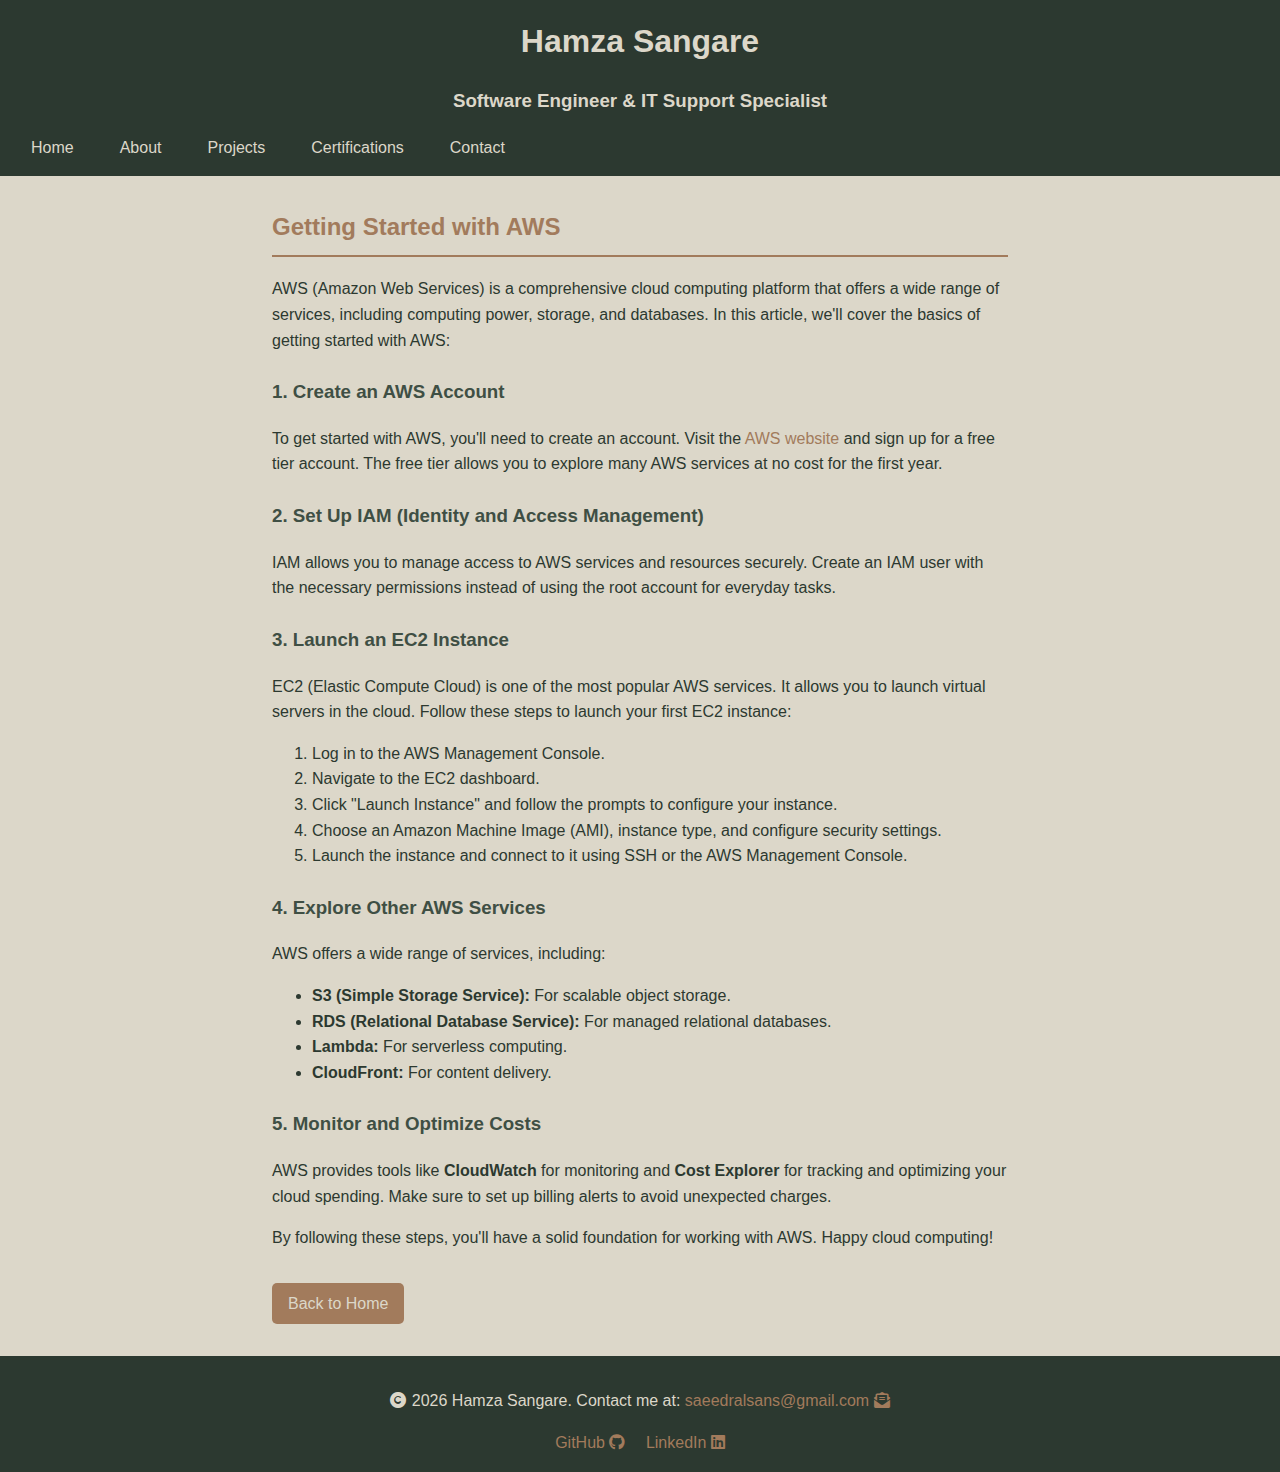
<file: blog/getting-started-with-aws.html>
<!DOCTYPE html>
<html lang="en">
<head>
    <meta charset="UTF-8">
    <meta name="viewport" content="width=device-width, initial-scale=1.0, minimum-scale=1.0">
    <title>Getting Started with AWS - Hamza Sangare</title>
    <link rel="stylesheet" href="https://cdnjs.cloudflare.com/ajax/libs/font-awesome/6.0.0/css/all.min.css">
    <link rel="stylesheet" href="../styles/styles.css">
</head>
<body>
     <!-- Header -->
     <header>
        <h1>Hamza Sangare</h1>
        <h3>Software Engineer & IT Support Specialist</h3>
    <!-- Burger Menu Button -->
    <button id="menu-toggle" class="btn">☰</button>
    <!-- Navigation Links -->
    <nav id="nav-menu">
        <a href="../index.html">Home</a>
        <a href="../about.html">About</a>
        <a href="../projects.html">Projects</a>
        <a href="../certifications.html">Certifications</a>
        <a href="../contact.html">Contact</a>
    </nav>
    <!-- Overlay -->
    <div class="overlay" id="overlay"></div>
    </header>

    <!-- Blog Post Content -->
    <section id="blog-post">
        <h2>Getting Started with AWS</h2>
        <p>AWS (Amazon Web Services) is a comprehensive cloud computing platform that offers a wide range of services, including computing power, storage, and databases. In this article, we'll cover the basics of getting started with AWS:</p>
        
        <h3>1. Create an AWS Account</h3>
        <p>To get started with AWS, you'll need to create an account. Visit the <a href="https://aws.amazon.com/" target="_blank">AWS website</a> and sign up for a free tier account. The free tier allows you to explore many AWS services at no cost for the first year.</p>

        <h3>2. Set Up IAM (Identity and Access Management)</h3>
        <p>IAM allows you to manage access to AWS services and resources securely. Create an IAM user with the necessary permissions instead of using the root account for everyday tasks.</p>

        <h3>3. Launch an EC2 Instance</h3>
        <p>EC2 (Elastic Compute Cloud) is one of the most popular AWS services. It allows you to launch virtual servers in the cloud. Follow these steps to launch your first EC2 instance:</p>
        <ol>
            <li>Log in to the AWS Management Console.</li>
            <li>Navigate to the EC2 dashboard.</li>
            <li>Click "Launch Instance" and follow the prompts to configure your instance.</li>
            <li>Choose an Amazon Machine Image (AMI), instance type, and configure security settings.</li>
            <li>Launch the instance and connect to it using SSH or the AWS Management Console.</li>
        </ol>

        <h3>4. Explore Other AWS Services</h3>
        <p>AWS offers a wide range of services, including:</p>
        <ul>
            <li><strong>S3 (Simple Storage Service):</strong> For scalable object storage.</li>
            <li><strong>RDS (Relational Database Service):</strong> For managed relational databases.</li>
            <li><strong>Lambda:</strong> For serverless computing.</li>
            <li><strong>CloudFront:</strong> For content delivery.</li>
        </ul>

        <h3>5. Monitor and Optimize Costs</h3>
        <p>AWS provides tools like <strong>CloudWatch</strong> for monitoring and <strong>Cost Explorer</strong> for tracking and optimizing your cloud spending. Make sure to set up billing alerts to avoid unexpected charges.</p>

        <p>By following these steps, you'll have a solid foundation for working with AWS. Happy cloud computing!</p>

        <a href="../index.html" class="btn">Back to Home</a>
    </section>

    <!-- Footer -->
    <footer>
        <p><i class="fas fa-copyright"></i> <span id="year"></span> Hamza Sangare. Contact me at: <a href="mailto:saeedralsans@gmail.com" class="email-link">saeedralsans@gmail.com <i class="fas fa-envelope-open-text"></i></a></p>
        <div class="social-links">
            <a href="https://github.com/Hamza-hub320" target="_blank" aria-label="GitHub">GitHub <i class="fab fa-github"></i></a>
            <a href="https://www.linkedin.com/in/hamza-sangare-827a8a130/" target="_blank" aria-label="LinkedIn">LinkedIn <i class="fab fa-linkedin"></i></a>
        </div>
    </footer>

    <!-- Scripts -->
    <script src="../scripts/main.js"></script>
</body>
</html>
</file>
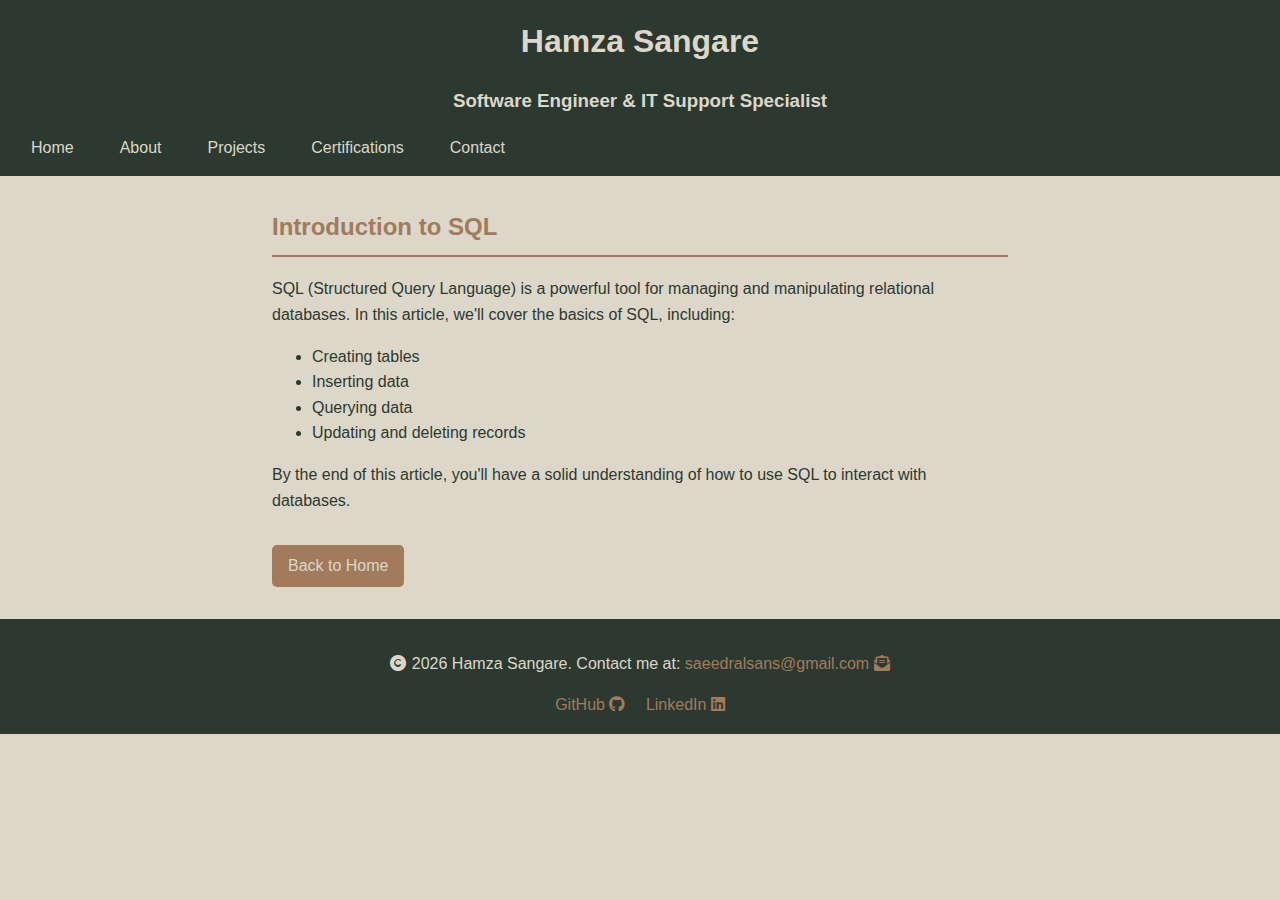
<file: blog/intro-to-sql.html>
<!DOCTYPE html>
<html lang="en">
<head>
    <meta charset="UTF-8">
    <meta name="viewport" content="width=device-width, initial-scale=1.0, minimum-scale=1.0">
    <title>Introduction to SQL - Hamza Sangare</title>
    <link rel="stylesheet" href="https://cdnjs.cloudflare.com/ajax/libs/font-awesome/6.0.0/css/all.min.css">
    <link rel="stylesheet" href="../styles/styles.css">
</head>
<body>
    <!-- Header -->
    <header>
        <h1>Hamza Sangare</h1>
        <h3>Software Engineer & IT Support Specialist</h3>
    <!-- Burger Menu Button -->
    <button id="menu-toggle" class="btn">☰</button>
    <!-- Navigation Links -->
    <nav id="nav-menu">
        <a href="../index.html">Home</a>
        <a href="../about.html">About</a>
        <a href="../projects.html">Projects</a>
        <a href="../certifications.html">Certifications</a>
        <a href="../contact.html">Contact</a>
    </nav>
    <!-- Overlay -->
    <div class="overlay" id="overlay"></div>
    </header>

    <!-- Blog Post Content -->
    <section id="blog-post">
        <h2>Introduction to SQL</h2>
        <p>SQL (Structured Query Language) is a powerful tool for managing and manipulating relational databases. In this article, we'll cover the basics of SQL, including:</p>
        <ul>
            <li>Creating tables</li>
            <li>Inserting data</li>
            <li>Querying data</li>
            <li>Updating and deleting records</li>
        </ul>
        <p>By the end of this article, you'll have a solid understanding of how to use SQL to interact with databases.</p>
        <a href="../index.html" class="btn">Back to Home</a>
    </section>

    <!-- Footer -->
    <footer>
        <p><i class="fas fa-copyright"></i> <span id="year"></span> Hamza Sangare. Contact me at: <a href="mailto:saeedralsans@gmail.com" class="email-link">saeedralsans@gmail.com <i class="fas fa-envelope-open-text"></i></a></p>
        <div class="social-links">
            <a href="https://github.com/Hamza-hub320" target="_blank" aria-label="GitHub">GitHub <i class="fab fa-github"></i></a>
            <a href="https://www.linkedin.com/in/hamza-sangare-827a8a130/" target="_blank" aria-label="LinkedIn">LinkedIn <i class="fab fa-linkedin"></i></a>
        </div>
    </footer>

    <!-- Scripts -->
    <script src="../scripts/main.js"></script>
</body>
</html>
</file>
<file: styles/styles.css>
/* Color Variables */
:root {
    --dark-green: #2C3930;
    --medium-green: #3F4F44;
    --warm-brown: #A27B5C;
    --light-beige: #DCD7C9;
}

/* Global Styles */
body {
    font-family: Arial, sans-serif;
    line-height: 1.6;
    margin: 0;
    padding: 0;
    background-color: var(--light-beige);
    color: var(--dark-green);
}

/* Header */
header {
    background-color: var(--dark-green);
    color: var(--light-beige);
    padding: 1rem 0;
    text-align: center;
}

header h1 {
    margin: 0;
}

/* Buttons */
.btn {
    background-color: var(--warm-brown);
    color: var(--light-beige);
    padding: 0.5rem 1rem;
    text-decoration: none;
    border-radius: 5px;
    transition: background-color 0.3s ease;
}

.btn:hover {
    background-color: var(--medium-green);
    color: var(--light-beige);
}

/* Sections */
section {
    padding: 2rem;
    background-color: var(--light-beige);
    color: var(--dark-green);
}

section h2 {
    border-bottom: 2px solid var(--warm-brown);
    padding-bottom: 0.5rem;
}

/* Project Cards */
.project-card {
    background-color: var(--medium-green);
    color: var(--light-beige);
    padding: 1rem;
    margin: 1rem 0;
    border-radius: 5px;
    box-shadow: 0 4px 6px rgba(0, 0, 0, 0.1);
}

.project-card h3 {
    margin-top: 0;
}

/* Footer */
footer {
    text-align: center;
    padding: 1rem 0;
    background-color: var(--dark-green);
    color: var(--light-beige);
}

/* About Me Page */
.about-content {
    display: flex;
    align-items: center;
    gap: 2rem;
}

.profile-photo {
    width: 200px;
    height: 200px;
    border-radius: 50%;
    border: 4px solid var(--warm-brown);
}

.bio {
    flex: 1;
}

.bio h3 {
    margin-top: 1rem;
    color: var(--warm-brown);
}

.bio ul {
    list-style-type: disc;
    padding-left: 20px;
}

/* Projects Page */
.project-grid {
    display: grid;
    grid-template-columns: repeat(auto-fit, minmax(300px, 1fr));
    gap: 1rem;
}

.project-card {
    background-color: var(--medium-green);
    color: var(--light-beige);
    padding: 1rem;
    border-radius: 5px;
    box-shadow: 0 4px 6px rgba(0, 0, 0, 0.1);
}

.project-card h3 {
    margin-top: 0;
    color: var(--warm-brown);
}

/* Certifications Page */
.certification-list {
    display: grid;
    grid-template-columns: repeat(auto-fit, minmax(300px, 1fr));
    gap: 1rem;
}

.certification-card {
    background-color: var(--medium-green);
    color: var(--light-beige);
    padding: 1rem;
    border-radius: 5px;
    box-shadow: 0 4px 6px rgba(0, 0, 0, 0.1);
}

.certification-card h3 {
    margin-top: 0;
    color: var(--warm-brown);
}

.certification-card {
    padding: 1rem;
    background-color: var(--medium-green);
    color: var(--light-beige);
    border-radius: 5px;
    box-shadow: 0 4px 6px rgba(0, 0, 0, 0.1);
    transition: transform 0.3s ease, box-shadow 0.3s ease;
}

.certification-card:hover {
    transform: translateY(-5px);
    box-shadow: 0 6px 12px rgba(0, 0, 0, 0.15);
}

.certification-card h3 {
    margin-top: 0;
    color: var(--warm-brown);
}

/* Certifications Page */
.certification-list {
    display: grid;
    grid-template-columns: repeat(auto-fit, minmax(300px, 1fr));
    gap: 1rem;
}

.certification-card {
    background-color: var(--medium-green);
    color: var(--light-beige);
    padding: 1rem;
    border-radius: 5px;
    box-shadow: 0 4px 6px rgba(0, 0, 0, 0.1);
    transition: transform 0.3s ease, box-shadow 0.3s ease;
}

.certification-card:hover {
    transform: translateY(-5px);
    box-shadow: 0 6px 12px rgba(0, 0, 0, 0.15);
}

.certification-card h3 {
    margin-top: 0;
    color: var(--warm-brown);
}

.certification-badge {
    width: 100px;
    height: auto;
    margin: 10px 0;
    border-radius: 5px;
}

.verification-link {
    display: inline-block;
    margin: 10px 0;
    color: var(--light-beige);
    background-color: var(--warm-brown);
    padding: 5px 10px;
    border-radius: 5px;
    text-decoration: none;
    transition: background-color 0.3s ease;
}

.verification-link:hover {
    background-color: var(--dark-green);
}

.certification-description {
    font-size: 0.9rem;
    margin: 10px 0 0;
    color: var(--light-beige);
}

/* Contact Page */
form {
    display: flex;
    flex-direction: column;
    gap: 1rem;
    max-width: 600px;
    margin: 0 auto;
}

label {
    font-weight: bold;
    color: var(--warm-brown);
}

input, textarea {
    padding: 0.5rem;
    border: 1px solid var(--medium-green);
    border-radius: 5px;
    background-color: var(--light-beige);
    color: var(--dark-green);
}

button {
    align-self: flex-start;
}

/* Dark Mode Toggle Button */
#dark-mode-toggle {
    background-color: var(--warm-brown);
    color: var(--light-beige);
    padding: 0.5rem 1rem;
    border: none;
    border-radius: 5px;
    cursor: pointer;
    transition: background-color 0.3s ease, color 0.3s ease;
}

#dark-mode-toggle:hover {
    background-color: var(--medium-green);
    color: var(--light-beige);
}
/* Dark Mode Styles */
body.dark-mode {
    background-color: var(--dark-green);
    color: var(--light-beige);
}

body.dark-mode header,
body.dark-mode footer {
    background-color: var(--medium-green);
}

body.dark-mode .project-card,
body.dark-mode .certification-card,
body.dark-mode .blog-post {
    background-color: var(--dark-green);
    color: var(--light-beige);
}

body.dark-mode .btn {
    background-color: var(--warm-brown);
    color: var(--light-beige);
}

body.dark-mode .btn:hover {
    background-color: var(--medium-green);
    color: var(--light-beige);
}

body.dark-mode section {
    background-color: var(--dark-green);
    color: var(--light-beige);
}

body.dark-mode h2,
body.dark-mode h3 {
    color: var(--warm-brown);
}

body.dark-mode a {
    color: var(--warm-brown);
}

body.dark-mode a:hover {
    color: var(--medium-green);
}

/* Form Submit Button */
form button[type="submit"] {
    background-color: var(--warm-brown);
    color: var(--light-beige);
    padding: 0.5rem 1rem;
    border: none;
    border-radius: 5px;
    cursor: pointer;
    transition: background-color 0.3s ease, color 0.3s ease;
}

form button[type="submit"]:hover {
    background-color: var(--medium-green);
    color: var(--light-beige);
}

/* Hero Section */
#hero {
    display: flex;
    align-items: center;
    justify-content: center;
    gap: 2rem;
    padding: 2rem;
    background-color: var(--dark-green);
    color: var(--light-beige);
}

.hero-content {
    display: flex;
    align-items: center;
    gap: 2rem;
    max-width: 1200px;
    margin: 0 auto;
}

.profile-photo {
    width: 200px;
    height: 200px;
    border-radius: 50%;
    border: 4px solid var(--warm-brown);
}

.intro {
    flex: 1;
}

.intro h2 {
    margin-top: 0;
}

/* Navigation Menu */
nav {
    display: flex;
    gap: 1rem;
    margin-top: 1rem;
}

nav a {
    color: var(--light-beige);
    text-decoration: none;
    transition: color 0.3s ease;
}

nav a:hover {
    color: var(--warm-brown);
}

/* Header Layout */
header {
    background-color: var(--dark-green);
    color: var(--light-beige);
    padding: 1rem;
    text-align: center;
}

header h1 {
    margin: 0;
}

header p {
    margin: 0.5rem 0;
}

/* Hero Section */
#hero {
    display: flex;
    align-items: center;
    justify-content: center;
    gap: 2rem;
    padding: 2rem;
    background-color: var(--dark-green);
    color: var(--light-beige);
}

.hero-content {
    display: flex;
    align-items: center;
    gap: 2rem;
    max-width: 1200px;
    margin: 0 auto;
}

.profile-photo {
    width: 200px;
    height: 200px;
    border-radius: 50%;
    border: 4px solid var(--warm-brown);
}

.intro {
    flex: 1;
}

.intro h2 {
    margin-top: 0;
}

/* About Section */
#about {
    padding: 2rem;
    background-color: var(--light-beige);
    color: var(--dark-green);
}

#about h2 {
    margin-top: 0;
    color: var(--warm-brown);
    border-bottom: 2px solid var(--warm-brown);
    padding-bottom: 0.5rem;
}

.about-content {
    display: flex;
    flex-direction: row;
    align-items: flex-start;
    gap: 2rem;
}

.profile-photo {
    width: 200px;
    height: 200px;
    border-radius: 50%;
    border: 4px solid var(--warm-brown);
    flex-shrink: 0;
}

.bio {
    flex: 1;
}

.bio p {
    line-height: 1.6;
    margin-bottom: 1rem;
}

.bio h3 {
    margin-top: 1rem;
    color: var(--warm-brown);
}

.bio ul {
    list-style-type: disc;
    padding-left: 20px;
    margin-bottom: 1rem;
}

.bio .btn,
.bio .download-btn {
    display: inline-block;
    margin-top: 1rem;
    margin-right: 1rem;
}

#download-message {
    margin-top: 1rem;
}

/* Mobile Styles (up to 767px) */
@media (max-width: 767px) {
    .about-content {
        flex-direction: column;
        align-items: center;
        text-align: center; 
    }

    .profile-photo {
        width: 150px;
        height: 150px;
        margin-bottom: 1rem;
    }

    .bio ul {
        padding-left: 0;
        list-style-type: none;
        text-align: left;
        margin-left: 1rem;

    }

    .bio .btn,
    .bio .download-btn {
        display: block;
        margin: 1rem auto;
    }
}

/* Projects Section */
#projects {
    padding: 2rem;
    background-color: var(--light-beige);
    color: var(--dark-green);
}

.project-card {
    background-color: var(--medium-green);
    color: var(--light-beige);
    padding: 1rem;
    margin: 1rem 0;
    border-radius: 5px;
    box-shadow: 0 4px 6px rgba(0, 0, 0, 0.1);
    transition: transform 0.3s ease, box-shadow 0.3s ease; /* Add transition */
}

.project-card:hover {
    transform: translateY(-5px); /* Move the card up slightly */
    box-shadow: 0 6px 12px rgba(0, 0, 0, 0.15); /* Increase shadow */
}

.project-card h3 {
    margin-top: 0;
    color: var(--warm-brown);
}

/* Footer */
footer {
    text-align: center;
    padding: 1rem;
    background-color: var(--dark-green);
    color: var(--light-beige);
}

.email-link {
    color: var(--warm-brown);
    text-decoration: none;
}

/* CTA Section */
#cta {
    text-align: center;
    padding: 2rem;
    background-color: var(--medium-green);
    color: var(--light-beige);
}

.cta-buttons {
    display: flex;
    justify-content: center;
    gap: 1rem;
    margin-top: 1rem;
}

/* Skills Section */
#skills {
    padding: 2rem;
    background-color: var(--light-beige);
    color: var(--dark-green);
}

.skills-grid {
    display: grid;
    grid-template-columns: repeat(auto-fit, minmax(200px, 1fr));
    gap: 1rem;
}

.skill {
    text-align: center;
    padding: 1rem;
    background-color: var(--medium-green);
    color: var(--light-beige);
    border-radius: 5px;
}

.skill i {
    font-size: 2rem;
    margin-bottom: 0.5rem;
}

.skill {
    padding: 1rem;
    background-color: var(--medium-green);
    color: var(--light-beige);
    border-radius: 5px;
    box-shadow: 0 4px 6px rgba(0, 0, 0, 0.1);
    transition: transform 0.3s ease, box-shadow 0.3s ease;
    text-align: center;
}

.skill:hover {
    transform: translateY(-5px);
    box-shadow: 0 6px 12px rgba(0, 0, 0, 0.15);
}

.skill h3 {
    margin-top: 0;
    color: var(--warm-brown);
}

.skill i {
    font-size: 2rem;
    margin-bottom: 0.5rem;
    color: var(--warm-brown);
}

/* Achievements Section */
#achievements {
    padding: 2rem;
    background-color: var(--light-beige);
    color: var(--dark-green);
}

.stats-grid {
    display: grid;
    grid-template-columns: repeat(auto-fit, minmax(150px, 1fr));
    gap: 1rem;
    text-align: center;
}

.stat h3 {
    font-size: 2rem;
    margin: 0;
}

/* Download Button */
.download-btn {
    display: inline-block;
    margin-top: 1rem;
    padding: 0.5rem 1rem;
    background-color: var(--warm-brown);
    color: var(--light-beige);
    text-decoration: none;
    border-radius: 5px;
    transition: background-color 0.3s ease;
}

.download-btn:hover {
    background-color: var(--medium-green);
}

/* Blog Section */
#blog {
    padding: 2rem;
    background-color: var(--light-beige);
    color: var(--dark-green);
}

.blog-grid {
    display: grid;
    grid-template-columns: repeat(auto-fit, minmax(250px, 1fr));
    gap: 1rem;
}

.blog-post {
    padding: 1rem;
    background-color: var(--medium-green);
    color: var(--light-beige);
    border-radius: 5px;
    box-shadow: 0 4px 6px rgba(0, 0, 0, 0.1);
    transition: transform 0.3s ease, box-shadow 0.3s ease;
}

.blog-post:hover {
    transform: translateY(-5px);
    box-shadow: 0 6px 12px rgba(0, 0, 0, 0.15);
}

.blog-post h3 {
    margin-top: 0;
    color: var(--warm-brown);
}

.blog-post p {
    margin: 0.5rem 0;
}

.blog-post .btn {
    display: inline-block;
    margin-top: 1rem;
    background-color: var(--warm-brown);
    color: var(--light-beige);
    padding: 0.5rem 1rem;
    text-decoration: none;
    border-radius: 5px;
    transition: background-color 0.3s ease;
}

.blog-post .btn:hover {
    background-color: var(--medium-green);
    color: var(--light-beige);
}

/* Blog Post Page */
#blog-post {
    padding: 2rem;
    max-width: 800px;
    margin: 0 auto;
    background-color: var(--light-beige);
    color: var(--dark-green);
}

#blog-post h2 {
    margin-top: 0;
    color: var(--warm-brown);
    border-bottom: 2px solid var(--warm-brown);
    padding-bottom: 0.5rem;
}

#blog-post h3 {
    margin-top: 1.5rem;
    color: var(--medium-green);
}

#blog-post p, #blog-post ul, #blog-post ol {
    line-height: 1.6;
}

#blog-post a {
    color: var(--warm-brown);
    text-decoration: none;
}

#blog-post a:hover {
    text-decoration: underline;
}

#blog-post .btn {
    margin-top: 1rem;
    background-color: var(--warm-brown);
    color: var(--light-beige);
    padding: 0.5rem 1rem;
    text-decoration: none;
    border-radius: 5px;
    transition: background-color 0.3s ease;
}

#blog-post .btn:hover {
    background-color: var(--medium-green);
    color: var(--light-beige);
}

#testimonials {
    padding: 2rem;
    background-color: var(--medium-green);
    color: var(--light-beige);
}

.testimonial {
    margin: 1rem 0;
    padding: 1rem;
    background-color: var(--dark-green);
    border-radius: 5px;
}

blockquote {
    font-style: italic;
    margin: 0;
}

blockquote + p {
    text-align: right;
    margin-top: 0.5rem;
}

@keyframes fadeIn {
    from { opacity: 0; }
    to { opacity: 1; }
}

#hero {
    animation: fadeIn 1s ease-in-out;
}

/* Social Links */
.social-links a {
    color: var(--warm-brown);
    text-decoration: none;
    margin: 0 0.5rem;
    transition: color 0.3s ease;
}

.social-links a:hover {
    color: var(--medium-green);
    text-decoration: underline;
}

/* Fun Facts Section */
#fun-facts {
    padding: 2rem;
    background-color: var(--light-beige);
    color: var(--dark-green);
}

#fun-facts h2 {
    margin-top: 0;
    color: var(--warm-brown);
    border-bottom: 2px solid var(--warm-brown);
    padding-bottom: 0.5rem;
}

#fun-facts ul {
    list-style-type: none;
    padding-left: 0;
}

#fun-facts li {
    background-color: var(--medium-green);
    color: var(--light-beige);
    padding: 0.75rem 1rem;
    margin: 0.5rem 0;
    border-radius: 5px;
    box-shadow: 0 4px 6px rgba(0, 0, 0, 0.1);
    transition: transform 0.3s ease, box-shadow 0.3s ease;
}

#fun-facts li:hover {
    transform: translateY(-5px);
    box-shadow: 0 6px 12px rgba(0, 0, 0, 0.15);
}

/* Degree Plan Section */
#degree-plan {
    padding: 2rem;
    background-color: var(--light-beige);
    color: var(--dark-green);
}

#degree-plan h2 {
    margin-top: 0;
    color: var(--warm-brown);
    border-bottom: 2px solid var(--warm-brown);
    padding-bottom: 0.5rem;
}

/* Progress Bar */
.progress-bar-container {
    width: 100%;
    height: 20px;
    background-color: var(--medium-green);
    border-radius: 10px;
    overflow: hidden;
    margin: 1rem 0;
}

.progress-bar {
    height: 100%;
    background-color: var(--warm-brown);
    border-radius: 10px;
    transition: width 0.5s ease;
}

.progress-text {
    text-align: center;
    font-weight: bold;
    color: var(--dark-green);
    margin-bottom: 1rem;
}

/* Courses List */
.courses-list {
    margin-top: 2rem;
}

.courses-list h3 {
    color: var(--medium-green);
    margin-bottom: 0.5rem;
}

.courses-list ul {
    list-style-type: none;
    padding-left: 0;
}

.courses-list li {
    background-color: var(--medium-green);
    color: var(--light-beige);
    padding: 0.75rem 1rem;
    margin: 0.5rem 0;
    border-radius: 5px;
    box-shadow: 0 4px 6px rgba(0, 0, 0, 0.1);
    transition: transform 0.3s ease, box-shadow 0.3s ease;
}

.courses-list li.completed {
    background-color: var(--warm-brown);
}

.courses-list li:hover {
    transform: translateY(-5px);
    box-shadow: 0 6px 12px rgba(0, 0, 0, 0.15);
}

/* Mobile Styles (up to 767px) */
@media (max-width: 767px) {
    /* Header */
    header {
        padding: 1rem;
    }

    header h1 {
        font-size: 1.5rem;
    }

    header p {
        font-size: 1rem;
    }

    nav {
        flex-direction: column;
        gap: 0.5rem;
    }

    /* Hero Section */
    #hero {
        flex-direction: column;
        text-align: center;
        padding: 1rem;
    }

    .hero-content {
        flex-direction: column;
        gap: 1rem;
    }

    .profile-photo {
        width: 150px;
        height: 150px;
    }

    /* Sections */
    section {
        padding: 1rem;
    }

    /* Project Grid */
    .project-grid {
        grid-template-columns: 1fr; /* Single column on mobile */
    }

    /* Skills Grid */
    .skills-grid {
        grid-template-columns: 1fr; /* Single column on mobile */
    }

    /* Blog Grid */
    .blog-grid {
        grid-template-columns: 1fr; /* Single column on mobile */
    }

    /* Certifications List */
    .certification-list {
        grid-template-columns: 1fr; /* Single column on mobile */
    }

    /* Fun Facts Section */
    #fun-facts li {
        padding: 0.5rem;
    }

    /* Footer */
    footer {
        padding: 1rem;
    }
}

/* Tablet Styles (768px to 1023px) */
@media (min-width: 768px) and (max-width: 1023px) {
    /* Adjust styles for tablets here */
    .project-grid {
        grid-template-columns: repeat(2, 1fr); /* Two columns on tablets */
    }

    .skills-grid {
        grid-template-columns: repeat(2, 1fr); /* Two columns on tablets */
    }

    .blog-grid {
        grid-template-columns: repeat(2, 1fr); /* Two columns on tablets */
    }

    .certification-list {
        grid-template-columns: repeat(2, 1fr); /* Two columns on tablets */
    }
}

/* Back to Home Button */
.btn {
    display: inline-block;
    background-color: var(--warm-brown);
    color: var(--light-beige);
    padding: 0.5rem 1rem;
    text-decoration: none;
    border-radius: 5px;
    transition: background-color 0.3s ease;
    margin-top: 1rem;
}

.btn:hover {
    background-color: var(--medium-green);
}

.buttons-container {
    display: flex;
    gap: 1rem; 
    margin-top: 2rem; 
}
/* Scroll to Top Button */
.scroll-to-top-btn {
    position: fixed;
    bottom: 20px;
    right: 20px;
    display: none;
    background-color: var(--warm-brown);
    color: var(--light-beige);
    padding: 0.5rem 1rem;
    border: none;
    border-radius: 5px;
    cursor: pointer;
    z-index: 1000; 
    transition: background-color 0.3s ease;
}

.scroll-to-top-btn.visible {
    display: block;
}

.scroll-to-top-btn:hover {
    background-color: var(--medium-green);
}

/* Navigation Menu Styles (Mobile) */
@media (max-width: 768px) {
    #menu-toggle {
        display: flex; 
        position: absolute;
        top: 20px;
        right: 20px;
        z-index: 1000; 
        background: none;
        border: none;
        font-size: 24px; 
        cursor: pointer;
        color: var(--warm-brown); 
        width: 30px; 
        height: 30px; 
        display: flex;
        align-items: center;
        justify-content: center;
    }

    nav {
        position: absolute; 
        top: 0;
        right: 0;
        height: 50vh;
        width: 150px;
        background-color: var(--medium-green);
        flex-direction: column;
        align-items: flex-start;
        padding: 20px;
        transform: translateX(100%); 
        transition: transform 0.3s ease-in-out, opacity 0.3s ease-in-out, visibility 0.3s ease-in-out;
        z-index: 999;
        border-radius: 5px;
        box-shadow: -2px 0 5px rgba(0, 0, 0, 0.2);
        visibility: hidden;
    }

    nav.active {
        transform: translateX(0);
        opacity: 1; 
        visibility: visible; 
    }

    nav a {
        margin: 15px 0;
        color: var(--light-beige);
        font-size: 1.2rem;
        text-decoration: none; 
        transition: color 0.3s ease;
    }

    nav a:hover {
        color: var(--warm-brown);
    }
}

/* Navigation Menu Styles (Desktop) */
@media (min-width: 769px) {
    #menu-toggle {
        display: none; 
    }

    nav {
        position: static;
        height: auto;
        width: auto;
        transform: none; 
        box-shadow: none; 
        flex-direction: row; 
        display: flex; 
        background-color: transparent;
        padding: 0;
        opacity: 1;
        visibility: visible;
    }

    nav a {
        margin: 0 15px; 
        color: var(--light-beige); 
    }

    nav a:hover {
        color: var(--warm-brown); 
    }
}

/* Dark Mode Styles */
body.dark-mode nav {
    background-color: var(--medium-green); 
}

body.dark-mode nav a {
    color: var(--warm-brown); 
}

body.dark-mode nav a:hover {
    color: var(--light-beige); 
}

header {
    position: relative; 
}

/* Overlay Styles */
.overlay {
    display: none; 
    position: fixed;
    top: 0;
    left: 0;
    width: 100%;
    height: 100%;
    background-color: rgba(0, 0, 0, 0.5); 
    z-index: 998;
}

.overlay.active {
    display: block; 
}

nav {
    z-index: 999; /* Menu should be above the overlay */
}

/* Prevent horizontal scrolling */
html, body {
    overflow-x: hidden; 
    width: 100%; 
    max-width: 100%; 
}

/* Ensure all elements stay within the viewport */
* {
    box-sizing: border-box; 
}

/* Check for elements causing overflow */
header, nav, .overlay, #language-switcher, #menu-toggle {
    max-width: 100%; 
}
</file>
